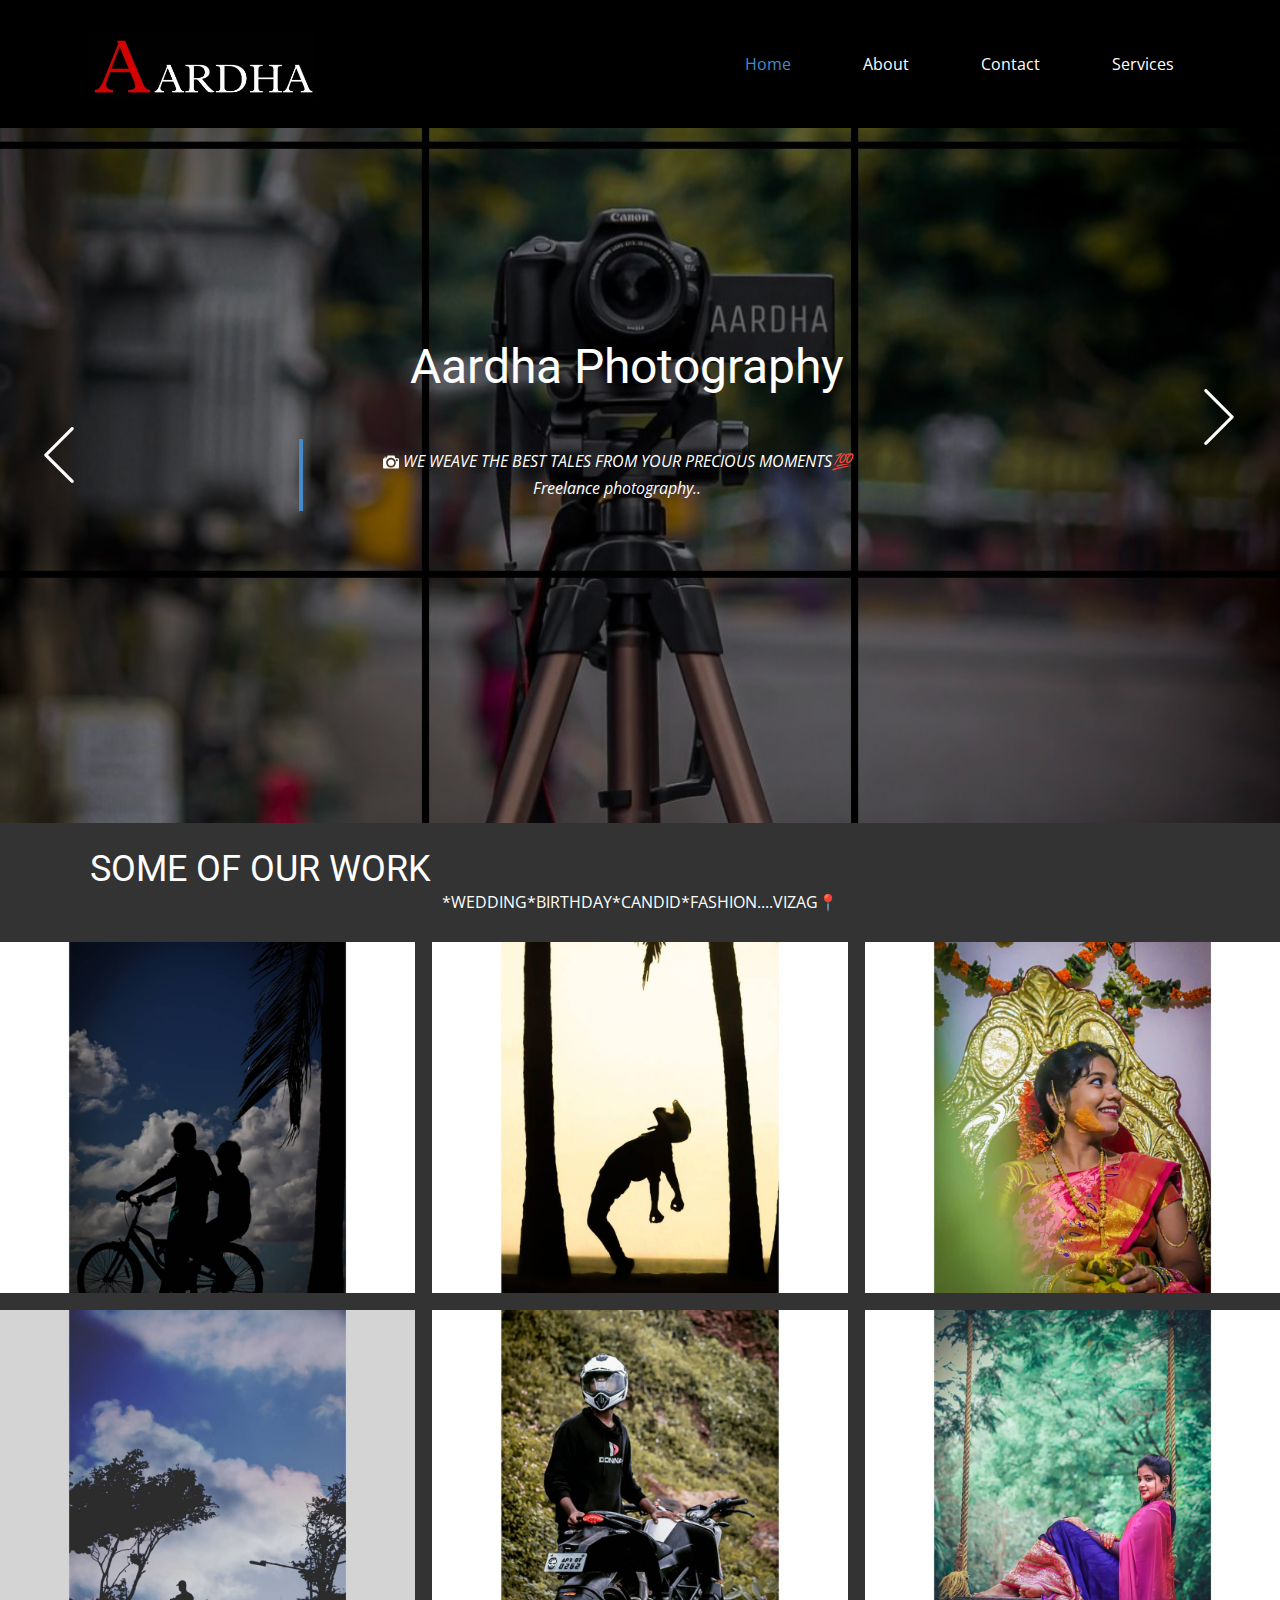
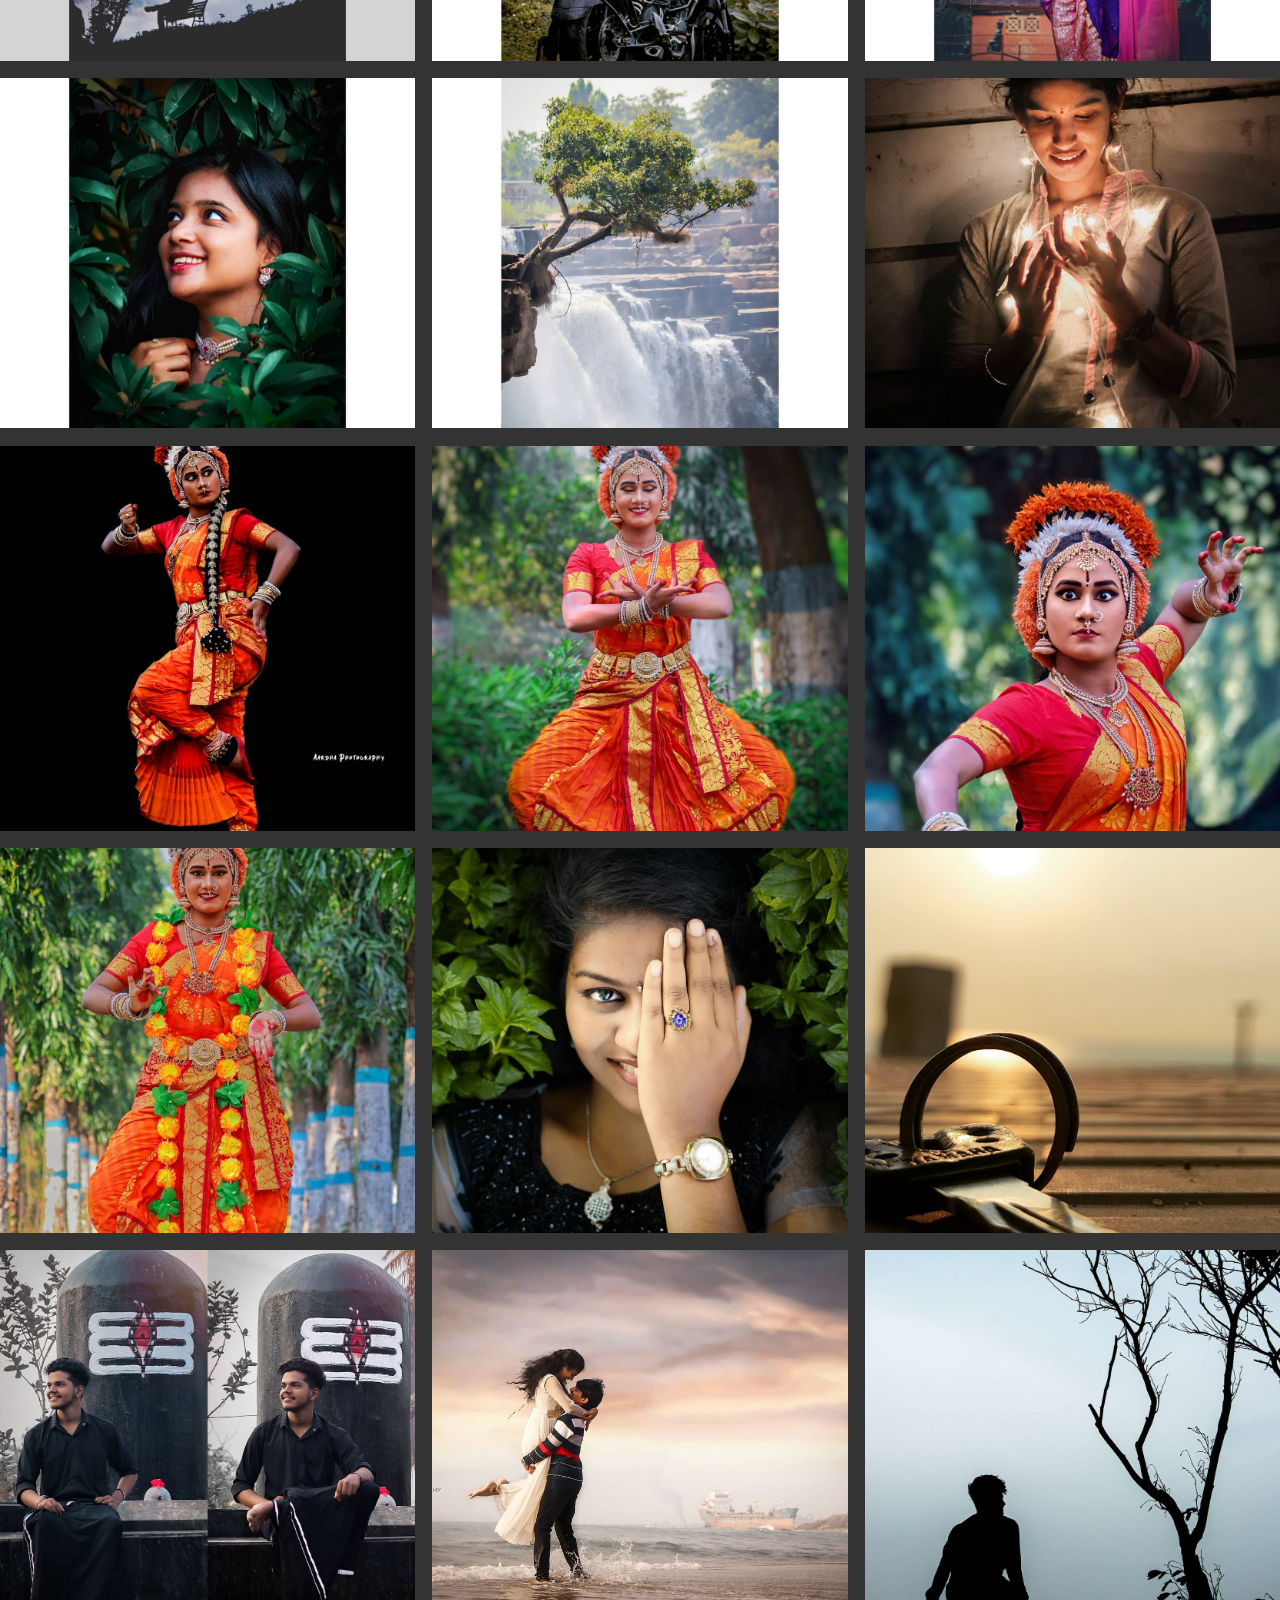
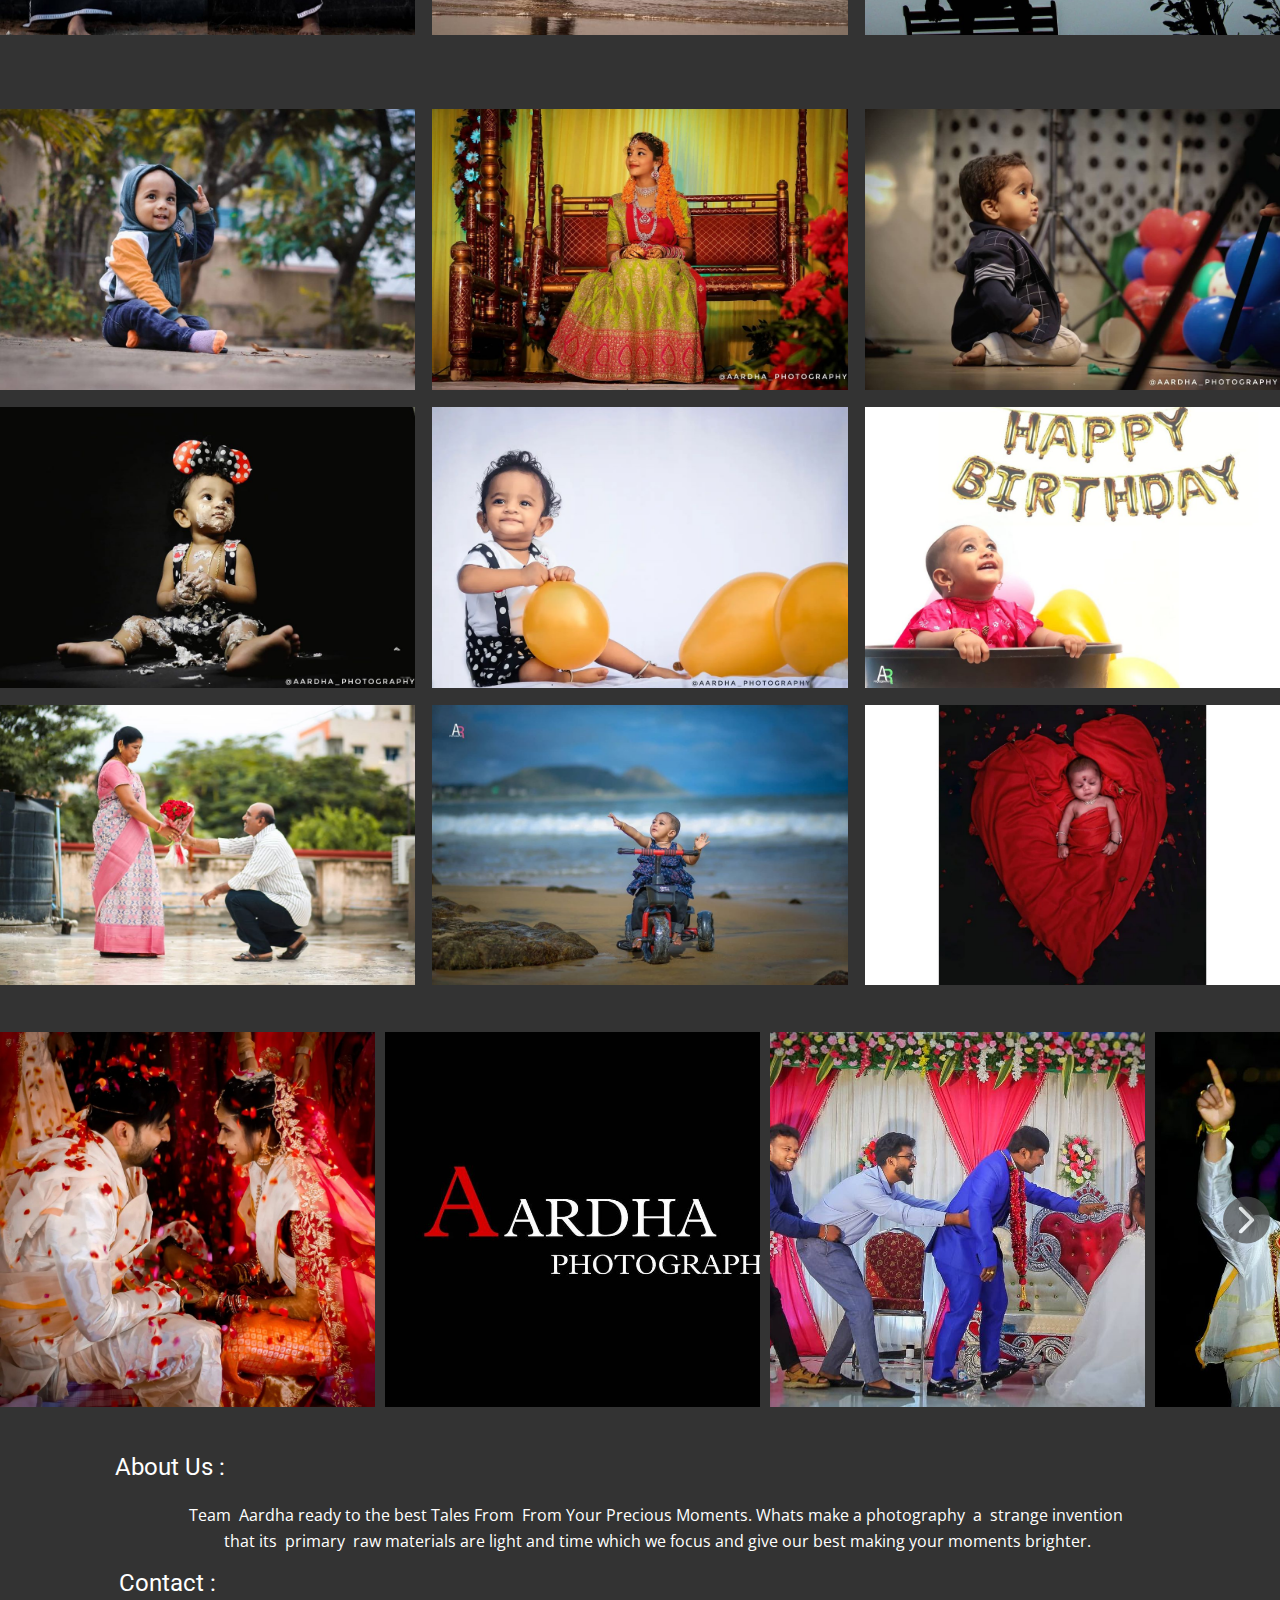
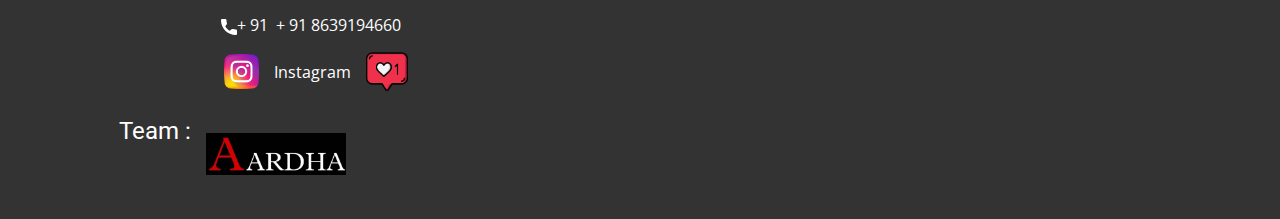
<file: index.html>
<!DOCTYPE html>
<html style="font-size: 16px;">
  <head>
    <meta name="viewport" content="width=device-width, initial-scale=1.0">
    <meta charset="utf-8">
    <meta name="keywords" content="Aardha Photography">
    <meta name="description" content="">
    <meta name="page_type" content="np-template-header-footer-from-plugin">
    <title>Home</title>
    <link rel="stylesheet" href="aardha/nicepage.css" media="screen">
<link rel="stylesheet" href="aardha/Home.css" media="screen">
    <script class="u-script" type="text/javascript" src="aardha/jquery.js" defer=""></script>
    <script class="u-script" type="text/javascript" src="aardha/nicepage.js" defer=""></script>
    <meta name="generator" content="Nicepage 4.7.1, nicepage.com">
    <link id="u-theme-google-font" rel="stylesheet" href="https://fonts.googleapis.com/css?family=Roboto:100,100i,300,300i,400,400i,500,500i,700,700i,900,900i|Open+Sans:300,300i,400,400i,500,500i,600,600i,700,700i,800,800i">
    
    
    
    
    
    
    <script type="application/ld+json">{
		"@context": "http://schema.org",
		"@type": "Organization",
		"name": "",
		"logo": "images/aardha11.jpg"
}</script>
    <meta name="theme-color" content="#478ac9">
    <meta property="og:title" content="Home">
    <meta property="og:type" content="website">
  </head>
  <body data-home-page="Home.html" data-home-page-title="Home" class="u-body u-xl-mode"><header class="u-black u-clearfix u-header u-header" id="sec-ca38"><div class="u-clearfix u-sheet u-sheet-1">
        <nav class="u-menu u-menu-dropdown u-offcanvas u-menu-1">
          <div class="menu-collapse" style="font-size: 1rem; letter-spacing: 0px;">
            <a class="u-button-style u-custom-left-right-menu-spacing u-custom-padding-bottom u-custom-top-bottom-menu-spacing u-nav-link u-text-active-palette-1-base u-text-hover-palette-2-base" href="#">
              <svg class="u-svg-link" viewBox="0 0 24 24"><use xmlns:xlink="http://www.w3.org/1999/xlink" xlink:href="#menu-hamburger"></use></svg>
              <svg class="u-svg-content" version="1.1" id="menu-hamburger" viewBox="0 0 16 16" x="0px" y="0px" xmlns:xlink="http://www.w3.org/1999/xlink" xmlns="http://www.w3.org/2000/svg"><g><rect y="1" width="16" height="2"></rect><rect y="7" width="16" height="2"></rect><rect y="13" width="16" height="2"></rect>
</g></svg>
            </a>
          </div>
          <div class="u-custom-menu u-nav-container">
            <ul class="u-nav u-unstyled u-nav-1"><li class="u-nav-item"><a class="u-button-style u-nav-link u-text-active-palette-1-base u-text-hover-palette-2-base" href="Home.html" style="padding: 46px 36px;">Home</a>
</li><li class="u-nav-item"><a class="u-button-style u-nav-link u-text-active-palette-1-base u-text-hover-palette-2-base" href="About.html" style="padding: 46px 36px;">About</a>
</li><li class="u-nav-item"><a class="u-button-style u-nav-link u-text-active-palette-1-base u-text-hover-palette-2-base" href="Contact.html" style="padding: 46px 36px;">Contact</a><div class="u-nav-popup"><ul class="u-h-spacing-20 u-nav u-unstyled u-v-spacing-10"><li class="u-nav-item"><a class="u-button-style u-nav-link u-white">Instagram</a>
</li><li class="u-nav-item"><a class="u-button-style u-nav-link u-white" href="tel:+ 91 8639194660">Call</a>
</li></ul>
</div>
</li><li class="u-nav-item"><a class="u-button-style u-nav-link u-text-active-palette-1-base u-text-hover-palette-2-base" style="padding: 46px 36px;">Services</a><div class="u-nav-popup"><ul class="u-h-spacing-20 u-nav u-unstyled u-v-spacing-10"><li class="u-nav-item"><a class="u-button-style u-nav-link u-white">More</a>
</li><li class="u-nav-item"><a class="u-button-style u-nav-link u-white">Fashion</a>
</li><li class="u-nav-item"><a class="u-button-style u-nav-link u-white">Freelance Photography</a>
</li><li class="u-nav-item"><a class="u-button-style u-nav-link u-white">Candids</a>
</li><li class="u-nav-item"><a class="u-button-style u-nav-link u-white">Birthday Photoshoot</a>
</li><li class="u-nav-item"><a class="u-button-style u-nav-link u-white">Casual Photoshoot</a>
</li><li class="u-nav-item"><a class="u-button-style u-nav-link u-white">Baby photoshoot</a>
</li><li class="u-nav-item"><a class="u-button-style u-nav-link u-white">Marriage Photoshoot</a>
</li></ul>
</div>
</li></ul>
          </div>
          <div class="u-custom-menu u-nav-container-collapse">
            <div class="u-black u-container-style u-inner-container-layout u-opacity u-opacity-95 u-sidenav">
              <div class="u-inner-container-layout u-sidenav-overflow">
                <div class="u-menu-close"></div>
                <ul class="u-align-center u-nav u-popupmenu-items u-unstyled u-nav-4"><li class="u-nav-item"><a class="u-button-style u-nav-link" href="Home.html">Home</a>
</li><li class="u-nav-item"><a class="u-button-style u-nav-link" href="About.html">About</a>
</li><li class="u-nav-item"><a class="u-button-style u-nav-link" href="Contact.html">Contact</a><div class="u-nav-popup"><ul class="u-h-spacing-20 u-nav u-unstyled u-v-spacing-10"><li class="u-nav-item"><a class="u-button-style u-nav-link">Instagram</a>
</li><li class="u-nav-item"><a class="u-button-style u-nav-link" href="tel:+ 91 8639194660">Call</a>
</li></ul>
</div>
</li><li class="u-nav-item"><a class="u-button-style u-nav-link">Services</a><div class="u-nav-popup"><ul class="u-h-spacing-20 u-nav u-unstyled u-v-spacing-10"><li class="u-nav-item"><a class="u-button-style u-nav-link">More</a>
</li><li class="u-nav-item"><a class="u-button-style u-nav-link">Fashion</a>
</li><li class="u-nav-item"><a class="u-button-style u-nav-link">Freelance Photography</a>
</li><li class="u-nav-item"><a class="u-button-style u-nav-link">Candids</a>
</li><li class="u-nav-item"><a class="u-button-style u-nav-link">Birthday Photoshoot</a>
</li><li class="u-nav-item"><a class="u-button-style u-nav-link">Casual Photoshoot</a>
</li><li class="u-nav-item"><a class="u-button-style u-nav-link">Baby photoshoot</a>
</li><li class="u-nav-item"><a class="u-button-style u-nav-link">Marriage Photoshoot</a>
</li></ul>
</div>
</li></ul>
              </div>
            </div>
            <div class="u-black u-menu-overlay u-opacity u-opacity-70"></div>
          </div>
        </nav>
        <a href="https://nicepage.com" class="u-image u-logo u-image-1" data-image-width="881" data-image-height="260">
          <img src="aardha/images/aardha11.jpg" class="u-logo-image u-logo-image-1">
        </a>
      </div></header>
    <section class="u-align-center u-clearfix u-image u-section-1" id="sec-8ca6" data-image-width="1080" data-image-height="1350">
      <style data-mode="XXL">@media (max-width: 0px) {
  .u-block-653c-2 {
    min-height: 613px;
  }
  .u-section-1 .u-slider-1 {
    width: 758px;
    min-height: 478px;
    height: auto;
    margin-top: 60px;
    margin-bottom: 60px;
    margin-left: auto;
    margin-right: auto;
  }
  .u-section-1 .u-carousel-indicators-1 {
    position: absolute;
    bottom: 10px;
    width: auto;
    height: auto;
  }
  .u-section-1 .u-image-1 {
    background-image: linear-gradient(0deg, rgba(0,0,0,0.4), rgba(0,0,0,0.4)), url("[data-uri]");
    background-position: 50% 50%;
  }
  .u-section-1 .u-container-layout-1 {
    padding-top: 30px;
    padding-bottom: 30px;
    padding-left: 60px;
    padding-right: 60px;
  }
  .u-section-1 .u-text-1 {
    margin-top: 0;
    margin-bottom: 0;
    margin-left: auto;
    margin-right: auto;
  }
  .u-section-1 .u-text-2 {
    width: 409px;
    margin-top: 20px;
    margin-left: auto;
    margin-right: auto;
    margin-bottom: 0;
  }
  .u-block-653c-34 {
    border-style: none;
    font-weight: 700;
    text-transform: uppercase;
    font-size: 0.875rem;
    letter-spacing: 1px;
    background-image: none;
    margin-top: 30px;
    margin-left: auto;
    margin-right: auto;
    margin-bottom: 0;
  }
  .u-section-1 .u-image-2 {
    background-image: linear-gradient(0deg, rgba(0,0,0,0.4), rgba(0,0,0,0.4)), url("[data-uri]");
    background-position: 50% 50%;
  }
  .u-section-1 .u-container-layout-2 {
    padding-top: 30px;
    padding-bottom: 30px;
    padding-left: 60px;
    padding-right: 60px;
  }
  .u-block-653c-37 {
    margin-top: 0;
    margin-bottom: 0;
    margin-left: auto;
    margin-right: auto;
  }
  .u-section-1 .u-text-3 {
    width: 409px;
    margin-top: 20px;
    margin-left: auto;
    margin-right: auto;
    margin-bottom: 0;
  }
  .u-block-653c-39 {
    border-style: none;
    font-weight: 700;
    text-transform: uppercase;
    font-size: 0.875rem;
    letter-spacing: 1px;
    background-image: none;
    margin-top: 30px;
    margin-left: auto;
    margin-right: auto;
    margin-bottom: 0;
  }
  .u-section-1 .u-carousel-control-1 {
    width: 38px;
    height: 38px;
    background-image: none;
    left: -58px;
    position: absolute;
    right: auto;
  }
  .u-section-1 .u-carousel-control-2 {
    width: 38px;
    height: 38px;
    background-image: none;
    left: auto;
    position: absolute;
    right: -58px;
  }
}</style>
      <div id="carousel-bd35" data-interval="5000" data-u-ride="carousel" class="u-carousel u-expanded-width u-slider u-slider-1">
        <ol class="u-absolute-hcenter u-carousel-indicators u-hidden u-carousel-indicators-1">
          <li data-u-target="#carousel-bd35" class="u-active u-grey-30" data-u-slide-to="0"></li>
          <li data-u-target="#carousel-bd35" class="u-grey-30" data-u-slide-to="1"></li>
        </ol>
        <div class="u-carousel-inner" role="listbox">
          <div class="u-active u-align-center u-carousel-item u-container-style u-image u-shading u-slide u-image-1" data-image-width="1080" data-image-height="1432">
            <div class="u-container-layout u-container-layout-1">
              <h1 class="u-text u-text-1">Aardha Photography</h1>
              <blockquote class="u-text u-text-2"><span class="u-icon"><svg class="u-svg-content" viewBox="0 0 60 60" x="0px" y="0px" style="width: 1em; height: 1em;"><g><path d="M30,20.5c-6.617,0-12,5.383-12,12s5.383,12,12,12s12-5.383,12-12S36.617,20.5,30,20.5z"></path><path d="M55.201,15.5h-8.524l-4-10H17.323l-4,10H12v-5H6v5H4.799C2.152,15.5,0,17.652,0,20.299v29.368
		C0,52.332,2.168,54.5,4.833,54.5h50.334c2.665,0,4.833-2.168,4.833-4.833V20.299C60,17.652,57.848,15.5,55.201,15.5z M10,15.5H8v-3
		h2V15.5z M30,50.5c-9.925,0-18-8.075-18-18s8.075-18,18-18s18,8.075,18,18S39.925,50.5,30,50.5z M52,27.5c-2.206,0-4-1.794-4-4
		s1.794-4,4-4s4,1.794,4,4S54.206,27.5,52,27.5z"></path>
</g></svg><img></span>&nbsp;​WE WEAVE THE BEST TALES FROM YOUR PRECIOUS MOMENTS💯<br>Freelance photography..
              </blockquote>
            </div>
          </div>
          <div class="u-align-center u-carousel-item u-container-style u-image u-shading u-slide u-image-2" data-image-width="868" data-image-height="1085">
            <div class="u-container-layout u-container-layout-2">
              <h4 class="u-text u-text-3"> The picture that you took with your camera is the imagination you want to create with reality.</h4>
            </div>
          </div>
        </div>
        <a class="u-carousel-control u-carousel-control-prev u-spacing-9 u-text-body-alt-color u-text-hover-white u-carousel-control-1" href="#carousel-bd35" role="button" data-u-slide="prev">
          <span aria-hidden="true">
            <svg viewBox="0 0 477.175 477.175"><path d="M145.188,238.575l215.5-215.5c5.3-5.3,5.3-13.8,0-19.1s-13.8-5.3-19.1,0l-225.1,225.1c-5.3,5.3-5.3,13.8,0,19.1l225.1,225
                    c2.6,2.6,6.1,4,9.5,4s6.9-1.3,9.5-4c5.3-5.3,5.3-13.8,0-19.1L145.188,238.575z"></path></svg>
          </span>
          <span class="sr-only">+Previous</span>
        </a>
        <a class="u-carousel-control u-carousel-control-next u-spacing-9 u-text-body-alt-color u-text-hover-white u-carousel-control-2" href="#carousel-bd35" role="button" data-u-slide="next">
          <span aria-hidden="true">
            <svg viewBox="0 0 477.175 477.175"><path d="M360.731,229.075l-225.1-225.1c-5.3-5.3-13.8-5.3-19.1,0s-5.3,13.8,0,19.1l215.5,215.5l-215.5,215.5
                    c-5.3,5.3-5.3,13.8,0,19.1c2.6,2.6,6.1,4,9.5,4c3.4,0,6.9-1.3,9.5-4l225.1-225.1C365.931,242.875,365.931,234.275,360.731,229.075z"></path></svg>
          </span>
          <span class="sr-only">+Next</span>
        </a>
      </div>
    </section>
    <section class="u-align-center u-clearfix u-grey-80 u-section-2" id="sec-c726">
      <h2 class="u-text u-text-default u-text-1">SOME OF OUR WORK</h2>
      <p class="u-text u-text-2"> *WEDDING*BIRTHDAY*CANDID*FASHION....VIZAG📍</p>
      <div class="u-expanded-width u-gallery u-layout-grid u-lightbox u-show-text-on-hover u-gallery-1">
        <div class="u-gallery-inner u-gallery-inner-1">
          <div class="u-effect-fade u-gallery-item">
            <div class="u-back-slide" data-image-width="1080" data-image-height="1080">
              <img class="u-back-image u-expanded" src="aardha/images/1.jpg">
            </div>
            <div class="u-over-slide u-shading u-over-slide-1">
              <h3 class="u-gallery-heading"></h3>
              <p class="u-gallery-text"></p>
            </div>
          </div>
          <div class="u-effect-fade u-gallery-item">
            <div class="u-back-slide" data-image-width="1080" data-image-height="1080">
              <img class="u-back-image u-expanded" src="aardha/images/2.jpg">
            </div>
            <div class="u-over-slide u-shading u-over-slide-2">
              <h3 class="u-gallery-heading"></h3>
              <p class="u-gallery-text"></p>
            </div>
          </div>
          <div class="u-effect-fade u-gallery-item">
            <div class="u-back-slide" data-image-width="1080" data-image-height="1080">
              <img class="u-back-image u-expanded" src="aardha/images/4.jpg">
            </div>
            <div class="u-over-slide u-shading u-over-slide-3">
              <h3 class="u-gallery-heading"></h3>
              <p class="u-gallery-text"></p>
            </div>
          </div>
          <div class="u-effect-fade u-gallery-item">
            <div class="u-back-slide" data-image-width="1080" data-image-height="1080">
              <img class="u-back-image u-expanded" src="aardha/images/3.jpg">
            </div>
            <div class="u-over-slide u-shading u-over-slide-4">
              <h3 class="u-gallery-heading"></h3>
              <p class="u-gallery-text"></p>
            </div>
          </div>
          <div class="u-effect-fade u-gallery-item">
            <div class="u-back-slide" data-image-width="1080" data-image-height="1080">
              <img class="u-back-image u-expanded" src="aardha/images/5.jpg">
            </div>
            <div class="u-over-slide u-shading u-over-slide-5">
              <h3 class="u-gallery-heading"></h3>
              <p class="u-gallery-text"></p>
            </div>
          </div>
          <div class="u-effect-fade u-gallery-item">
            <div class="u-back-slide" data-image-width="1080" data-image-height="1080">
              <img class="u-back-image u-expanded" src="aardha/images/6.jpg">
            </div>
            <div class="u-over-slide u-shading u-over-slide-6">
              <h3 class="u-gallery-heading"></h3>
              <p class="u-gallery-text"></p>
            </div>
          </div>
          <div class="u-effect-fade u-gallery-item u-gallery-item-7" data-image-width="1280" data-image-height="720">
            <div class="u-back-slide" data-image-width="1080" data-image-height="1080">
              <img class="u-back-image u-expanded u-back-image-7" src="aardha/images/8.jpg">
            </div>
            <div class="u-over-slide u-shading u-over-slide-7">
              <h3 class="u-gallery-heading" style="background-image: none;"></h3>
              <p class="u-gallery-text" style="background-image: none;"></p>
            </div>
          </div>
          <div class="u-effect-fade u-gallery-item u-gallery-item-8" data-image-width="1280" data-image-height="777">
            <div class="u-back-slide" data-image-width="1080" data-image-height="1080">
              <img class="u-back-image u-expanded u-back-image-8" src="aardha/images/9.jpg">
            </div>
            <div class="u-over-slide u-shading u-over-slide-8">
              <h3 class="u-gallery-heading" style="background-image: none;"></h3>
              <p class="u-gallery-text" style="background-image: none;"></p>
            </div>
          </div>
          <div class="u-effect-fade u-gallery-item u-gallery-item-9" data-image-width="2000" data-image-height="1333">
            <div class="u-back-slide" data-image-width="1080" data-image-height="1350">
              <img class="u-back-image u-expanded" src="aardha/images/10.jpg">
            </div>
            <div class="u-over-slide u-shading u-over-slide-9">
              <h3 class="u-gallery-heading" style="background-image: none;"></h3>
              <p class="u-gallery-text" style="background-image: none;"></p>
            </div>
          </div>
        </div>
      </div>
    </section>
    <section class="u-align-center u-clearfix u-grey-80 u-section-3" id="sec-f1cb">
      <div class="u-expanded-width u-gallery u-layout-grid u-lightbox u-show-text-on-hover u-gallery-1">
        <div class="u-gallery-inner u-gallery-inner-1">
          <div class="u-effect-fade u-gallery-item">
            <div class="u-back-slide" data-image-width="1080" data-image-height="1350">
              <img class="u-back-image u-expanded" src="aardha/images/12.jpg">
            </div>
            <div class="u-over-slide u-shading u-over-slide-1">
              <h3 class="u-gallery-heading"></h3>
              <p class="u-gallery-text"></p>
            </div>
          </div>
          <div class="u-effect-fade u-gallery-item">
            <div class="u-back-slide" data-image-width="1080" data-image-height="1350">
              <img class="u-back-image u-expanded" src="aardha/images/15.jpg">
            </div>
            <div class="u-over-slide u-shading u-over-slide-2">
              <h3 class="u-gallery-heading"></h3>
              <p class="u-gallery-text"></p>
            </div>
          </div>
          <div class="u-effect-fade u-gallery-item">
            <div class="u-back-slide" data-image-width="1080" data-image-height="1350">
              <img class="u-back-image u-expanded" src="aardha/images/16.jpg">
            </div>
            <div class="u-over-slide u-shading u-over-slide-3">
              <h3 class="u-gallery-heading"></h3>
              <p class="u-gallery-text"></p>
            </div>
          </div>
          <div class="u-effect-fade u-gallery-item">
            <div class="u-back-slide" data-image-width="1080" data-image-height="1350">
              <img class="u-back-image u-expanded" src="aardha/images/13.jpg">
            </div>
            <div class="u-over-slide u-shading u-over-slide-4">
              <h3 class="u-gallery-heading"></h3>
              <p class="u-gallery-text"></p>
            </div>
          </div>
          <div class="u-effect-fade u-gallery-item">
            <div class="u-back-slide" data-image-width="1080" data-image-height="802">
              <img class="u-back-image u-expanded" src="aardha/images/19.jpg">
            </div>
            <div class="u-over-slide u-shading u-over-slide-5">
              <h3 class="u-gallery-heading"></h3>
              <p class="u-gallery-text"></p>
            </div>
          </div>
          <div class="u-effect-fade u-gallery-item">
            <div class="u-back-slide" data-image-width="1080" data-image-height="1350">
              <img class="u-back-image u-expanded" src="aardha/images/18.jpg">
            </div>
            <div class="u-over-slide u-shading u-over-slide-6">
              <h3 class="u-gallery-heading"></h3>
              <p class="u-gallery-text"></p>
            </div>
          </div>
          <div class="u-effect-fade u-gallery-item u-gallery-item-7" data-image-width="1280" data-image-height="720">
            <div class="u-back-slide" data-image-width="1080" data-image-height="1080">
              <img class="u-back-image u-expanded u-back-image-7" src="aardha/images/17.jpg">
            </div>
            <div class="u-over-slide u-shading u-over-slide-7">
              <h3 class="u-gallery-heading" style="background-image: none;"></h3>
              <p class="u-gallery-text" style="background-image: none;"></p>
            </div>
          </div>
          <div class="u-effect-fade u-gallery-item u-gallery-item-8" data-image-width="1280" data-image-height="777">
            <div class="u-back-slide" data-image-width="1080" data-image-height="720">
              <img class="u-back-image u-expanded u-back-image-8" src="aardha/images/22.jpg">
            </div>
            <div class="u-over-slide u-shading u-over-slide-8">
              <h3 class="u-gallery-heading" style="background-image: none;"></h3>
              <p class="u-gallery-text" style="background-image: none;"></p>
            </div>
          </div>
          <div class="u-effect-fade u-gallery-item u-gallery-item-9" data-image-width="2000" data-image-height="1333">
            <div class="u-back-slide" data-image-width="1080" data-image-height="1350">
              <img class="u-back-image u-expanded" src="aardha/images/23.jpg">
            </div>
            <div class="u-over-slide u-shading u-over-slide-9">
              <h3 class="u-gallery-heading" style="background-image: none;"></h3>
              <p class="u-gallery-text" style="background-image: none;"></p>
            </div>
          </div>
        </div>
      </div>
    </section>
    <section class="u-align-center u-clearfix u-grey-80 u-valign-middle u-section-4" id="sec-48db">
      <div class="u-expanded-width u-gallery u-layout-grid u-lightbox u-show-text-on-hover u-gallery-1">
        <div class="u-gallery-inner u-gallery-inner-1">
          <div class="u-effect-fade u-gallery-item">
            <div class="u-back-slide" data-image-width="1080" data-image-height="720">
              <img class="u-back-image u-expanded" src="aardha/images/20.jpg">
            </div>
            <div class="u-over-slide u-shading u-over-slide-1">
              <h3 class="u-gallery-heading"></h3>
              <p class="u-gallery-text"></p>
            </div>
          </div>
          <div class="u-effect-fade u-gallery-item">
            <div class="u-back-slide" data-image-width="1080" data-image-height="720">
              <img class="u-back-image u-expanded" src="aardha/images/25.jpg">
            </div>
            <div class="u-over-slide u-shading u-over-slide-2">
              <h3 class="u-gallery-heading"></h3>
              <p class="u-gallery-text"></p>
            </div>
          </div>
          <div class="u-effect-fade u-gallery-item">
            <div class="u-back-slide" data-image-width="1080" data-image-height="720">
              <img class="u-back-image u-expanded" src="aardha/images/26.jpg">
            </div>
            <div class="u-over-slide u-shading u-over-slide-3">
              <h3 class="u-gallery-heading"></h3>
              <p class="u-gallery-text"></p>
            </div>
          </div>
          <div class="u-effect-fade u-gallery-item">
            <div class="u-back-slide" data-image-width="1080" data-image-height="720">
              <img class="u-back-image u-expanded" src="aardha/images/27.jpg">
            </div>
            <div class="u-over-slide u-shading u-over-slide-4">
              <h3 class="u-gallery-heading"></h3>
              <p class="u-gallery-text"></p>
            </div>
          </div>
          <div class="u-effect-fade u-gallery-item">
            <div class="u-back-slide" data-image-width="1080" data-image-height="720">
              <img class="u-back-image u-expanded" src="aardha/images/28.jpg">
            </div>
            <div class="u-over-slide u-shading u-over-slide-5">
              <h3 class="u-gallery-heading"></h3>
              <p class="u-gallery-text"></p>
            </div>
          </div>
          <div class="u-effect-fade u-gallery-item">
            <div class="u-back-slide" data-image-width="1080" data-image-height="738">
              <img class="u-back-image u-expanded" src="aardha/images/29.jpg">
            </div>
            <div class="u-over-slide u-shading u-over-slide-6">
              <h3 class="u-gallery-heading"></h3>
              <p class="u-gallery-text"></p>
            </div>
          </div>
          <div class="u-effect-fade u-gallery-item u-gallery-item-7" data-image-width="1280" data-image-height="720">
            <div class="u-back-slide u-back-slide-7" data-image-width="1080" data-image-height="720">
              <img class="u-back-image u-expanded u-back-image-7" src="aardha/images/30.jpg">
            </div>
            <div class="u-over-slide u-shading u-over-slide-7">
              <h3 class="u-gallery-heading" style="background-image: none;"></h3>
              <p class="u-gallery-text" style="background-image: none;"></p>
            </div>
          </div>
          <div class="u-effect-fade u-gallery-item u-gallery-item-8" data-image-width="1280" data-image-height="777">
            <div class="u-back-slide u-back-slide-8" data-image-width="1080" data-image-height="720">
              <img class="u-back-image u-expanded u-back-image-8" src="aardha/images/36.jpg">
            </div>
            <div class="u-over-slide u-shading u-over-slide-8">
              <h3 class="u-gallery-heading" style="background-image: none;"></h3>
              <p class="u-gallery-text" style="background-image: none;"></p>
            </div>
          </div>
          <div class="u-effect-fade u-gallery-item u-gallery-item-9" data-image-width="2000" data-image-height="1333">
            <div class="u-back-slide" data-image-width="1080" data-image-height="1080">
              <img class="u-back-image u-expanded" src="aardha/images/32.jpg">
            </div>
            <div class="u-over-slide u-shading u-over-slide-9">
              <h3 class="u-gallery-heading" style="background-image: none;"></h3>
              <p class="u-gallery-text" style="background-image: none;"></p>
            </div>
          </div>
        </div>
      </div>
    </section>
    <section class="u-align-center u-clearfix u-grey-80 u-section-5" id="sec-f020">
      <div class="u-expanded-width u-gallery u-layout-horizontal u-lightbox u-no-transition u-show-text-on-hover u-width-fixed u-gallery-1">
        <div class="u-gallery-inner"><div class="u-effect-fade u-gallery-item u-gallery-item-1"><div class="u-back-slide" data-image-width="1080" data-image-height="1080"><img class="u-back-image u-back-image-1" src="aardha/images/50.webp">
</div><div class="u-over-slide u-shading u-over-slide-1"><h3 class="u-gallery-heading"></h3><p class="u-gallery-text"></p>
</div>
</div><div class="u-effect-fade u-gallery-item u-gallery-item-2"><div class="u-back-slide" data-image-width="1080" data-image-height="720"><img class="u-back-image u-back-image-2" src="aardha/images/35.jpg">
</div><div class="u-over-slide u-shading u-over-slide-2"><h3 class="u-gallery-heading"></h3><p class="u-gallery-text"></p>
</div>
</div><div class="u-effect-fade u-gallery-item u-gallery-item-3"><div class="u-back-slide" data-image-width="1080" data-image-height="667"><img class="u-back-image u-back-image-3" src="aardha/images/38.jpg">
</div><div class="u-over-slide u-shading u-over-slide-3"><h3 class="u-gallery-heading"></h3><p class="u-gallery-text"></p>
</div>
</div><div class="u-effect-fade u-gallery-item u-gallery-item-4"><div class="u-back-slide" data-image-width="1080" data-image-height="720"><img class="u-back-image u-back-image-4" src="aardha/images/49.webp">
</div><div class="u-over-slide u-shading u-over-slide-4"><h3 class="u-gallery-heading"></h3><p class="u-gallery-text"></p>
</div>
</div><div class="u-effect-fade u-gallery-item u-gallery-item-5"><div class="u-back-slide" data-image-width="1080" data-image-height="1441"><img class="u-back-image u-back-image-5" src="aardha/images/55.jpg">
</div><div class="u-over-slide u-shading u-over-slide-5"><h3 class="u-gallery-heading"></h3><p class="u-gallery-text"></p>
</div>
</div><div class="u-effect-fade u-gallery-item u-gallery-item-6"><div class="u-back-slide" data-image-width="1080" data-image-height="1080"><img class="u-back-image u-back-image-6" src="aardha/images/37.jpg">
</div><div class="u-over-slide u-shading u-over-slide-6"><h3 class="u-gallery-heading"></h3><p class="u-gallery-text"></p>
</div>
</div></div>
        <a class="u-gallery-nav u-gallery-nav-prev u-grey-70 u-icon-circle u-opacity u-opacity-70 u-spacing-10 u-text-white u-gallery-nav-1" href="#" role="button">
          <span aria-hidden="true">
            <svg viewBox="0 0 451.847 451.847"><path d="M97.141,225.92c0-8.095,3.091-16.192,9.259-22.366L300.689,9.27c12.359-12.359,32.397-12.359,44.751,0
c12.354,12.354,12.354,32.388,0,44.748L173.525,225.92l171.903,171.909c12.354,12.354,12.354,32.391,0,44.744
c-12.354,12.365-32.386,12.365-44.745,0l-194.29-194.281C100.226,242.115,97.141,234.018,97.141,225.92z"></path></svg>
          </span>
          <span class="sr-only">
            <svg viewBox="0 0 451.847 451.847"><path d="M97.141,225.92c0-8.095,3.091-16.192,9.259-22.366L300.689,9.27c12.359-12.359,32.397-12.359,44.751,0
c12.354,12.354,12.354,32.388,0,44.748L173.525,225.92l171.903,171.909c12.354,12.354,12.354,32.391,0,44.744
c-12.354,12.365-32.386,12.365-44.745,0l-194.29-194.281C100.226,242.115,97.141,234.018,97.141,225.92z"></path></svg>
          </span>
        </a>
        <a class="u-absolute-vcenter u-gallery-nav u-gallery-nav-next u-grey-70 u-icon-circle u-opacity u-opacity-70 u-spacing-10 u-text-white u-gallery-nav-2" href="#" role="button">
          <span aria-hidden="true">
            <svg viewBox="0 0 451.846 451.847"><path d="M345.441,248.292L151.154,442.573c-12.359,12.365-32.397,12.365-44.75,0c-12.354-12.354-12.354-32.391,0-44.744
L278.318,225.92L106.409,54.017c-12.354-12.359-12.354-32.394,0-44.748c12.354-12.359,32.391-12.359,44.75,0l194.287,194.284
c6.177,6.18,9.262,14.271,9.262,22.366C354.708,234.018,351.617,242.115,345.441,248.292z"></path></svg>
          </span>
          <span class="sr-only">
            <svg viewBox="0 0 451.846 451.847"><path d="M345.441,248.292L151.154,442.573c-12.359,12.365-32.397,12.365-44.75,0c-12.354-12.354-12.354-32.391,0-44.744
L278.318,225.92L106.409,54.017c-12.354-12.359-12.354-32.394,0-44.748c12.354-12.359,32.391-12.359,44.75,0l194.287,194.284
c6.177,6.18,9.262,14.271,9.262,22.366C354.708,234.018,351.617,242.115,345.441,248.292z"></path></svg>
          </span>
        </a>
      </div>
    </section>
    
    
    <footer class="u-align-center u-clearfix u-footer u-grey-80 u-footer" id="sec-8828"><div class="u-clearfix u-sheet u-sheet-1">
        <h4 class="u-text u-text-1">About Us :</h4>
        <p class="u-text u-text-2">Team&nbsp; Aardha ready to the best Tales From&nbsp; From Your Precious Moments. Whats make a photography&nbsp; a&nbsp; strange invention&nbsp;<br>that its&nbsp; primary&nbsp; raw materials are light and time which we focus and give our best making your moments brighter.
        </p>
        <p class="u-text u-text-default u-text-3"></p>
        <h4 class="u-text u-text-default u-text-4">Contact :&nbsp;</h4>
        <a href="https://nicepage.com/c/text-on-image-html-templates" class="u-active-none u-bottom-left-radius-0 u-bottom-right-radius-0 u-btn u-btn-rectangle u-button-style u-hover-none u-none u-radius-0 u-top-left-radius-0 u-top-right-radius-0 u-btn-1"><span class="u-icon"><svg class="u-svg-content" viewBox="0 0 405.333 405.333" x="0px" y="0px" style="width: 1em; height: 1em;"><path d="M373.333,266.88c-25.003,0-49.493-3.904-72.704-11.563c-11.328-3.904-24.192-0.896-31.637,6.699l-46.016,34.752    c-52.8-28.181-86.592-61.952-114.389-114.368l33.813-44.928c8.512-8.512,11.563-20.971,7.915-32.64    C142.592,81.472,138.667,56.96,138.667,32c0-17.643-14.357-32-32-32H32C14.357,0,0,14.357,0,32    c0,205.845,167.488,373.333,373.333,373.333c17.643,0,32-14.357,32-32V298.88C405.333,281.237,390.976,266.88,373.333,266.88z"></path></svg><img></span>+ 91&nbsp;&nbsp;+ 91 8639194660
        </a>
        <p class="u-text u-text-5">
          <a class="u-active-none u-border-none u-btn u-button-link u-button-style u-hover-none u-none u-text-body-alt-color u-btn-2" href="https://www.instagram.com/aardha_photography/">Instagram</a>
        </p><span class="u-file-icon u-icon u-icon-2" data-href="https://www.instagram.com/aardha_photography/"><img src="aardha/images/4611630.png" alt=""></span><span class="u-file-icon u-icon u-icon-3"><img src="aardha/images/14099461.png" alt=""></span>
        <h4 class="u-text u-text-default u-text-6">Team :</h4>
        <img class="u-image u-image-1" src="aardha/images/aardha11-8.jpg" data-image-width="881" data-image-height="260">
      </div></footer>
    <!-- <section class="u-backlink u-clearfix u-grey-80">
      <a class="u-link" href="https://nicepage.com/website-templates" target="_blank">
        <span>Website Templates</span>
      </a>
      <p class="u-text">
        <span>created with</span>
      </p>
      <a class="u-link" href="" target="_blank">
        <span>Website Builder Software</span>
      </a>. 
    </section> -->
  </body>
</html>
</file>
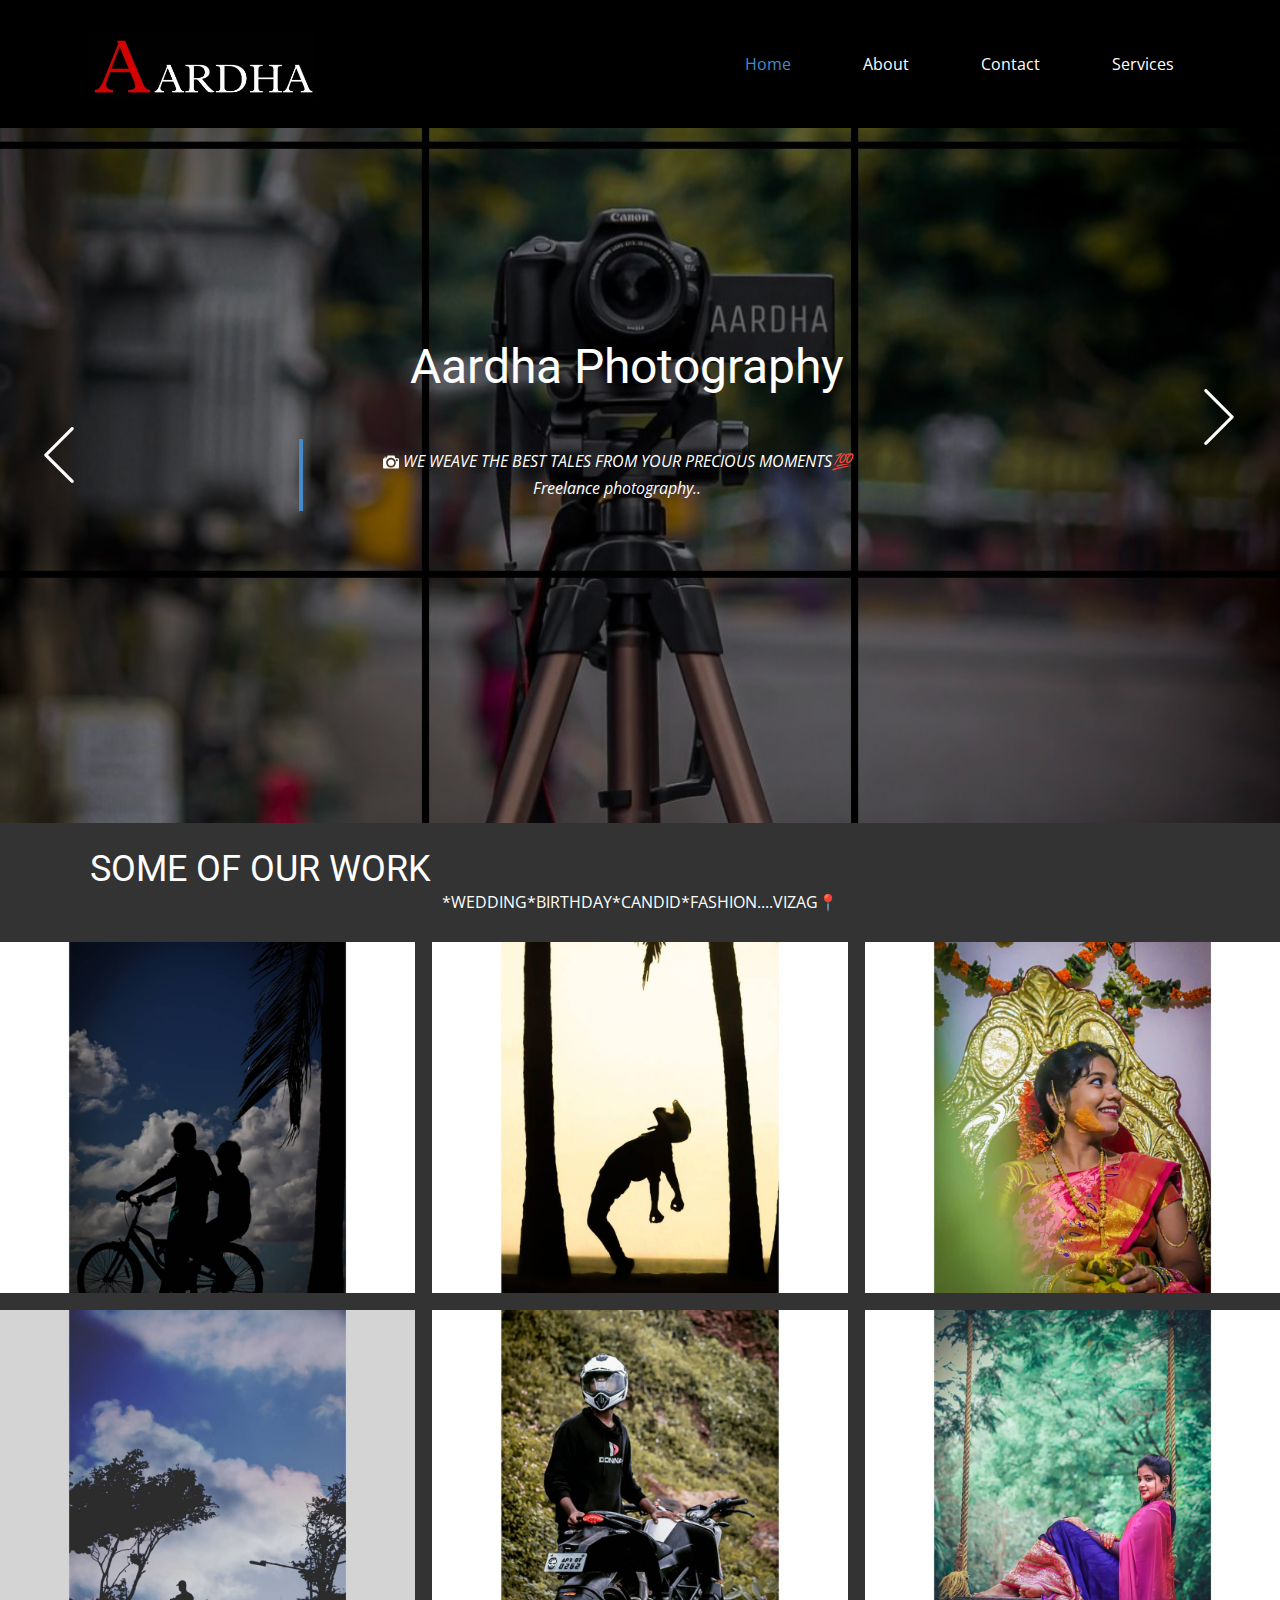
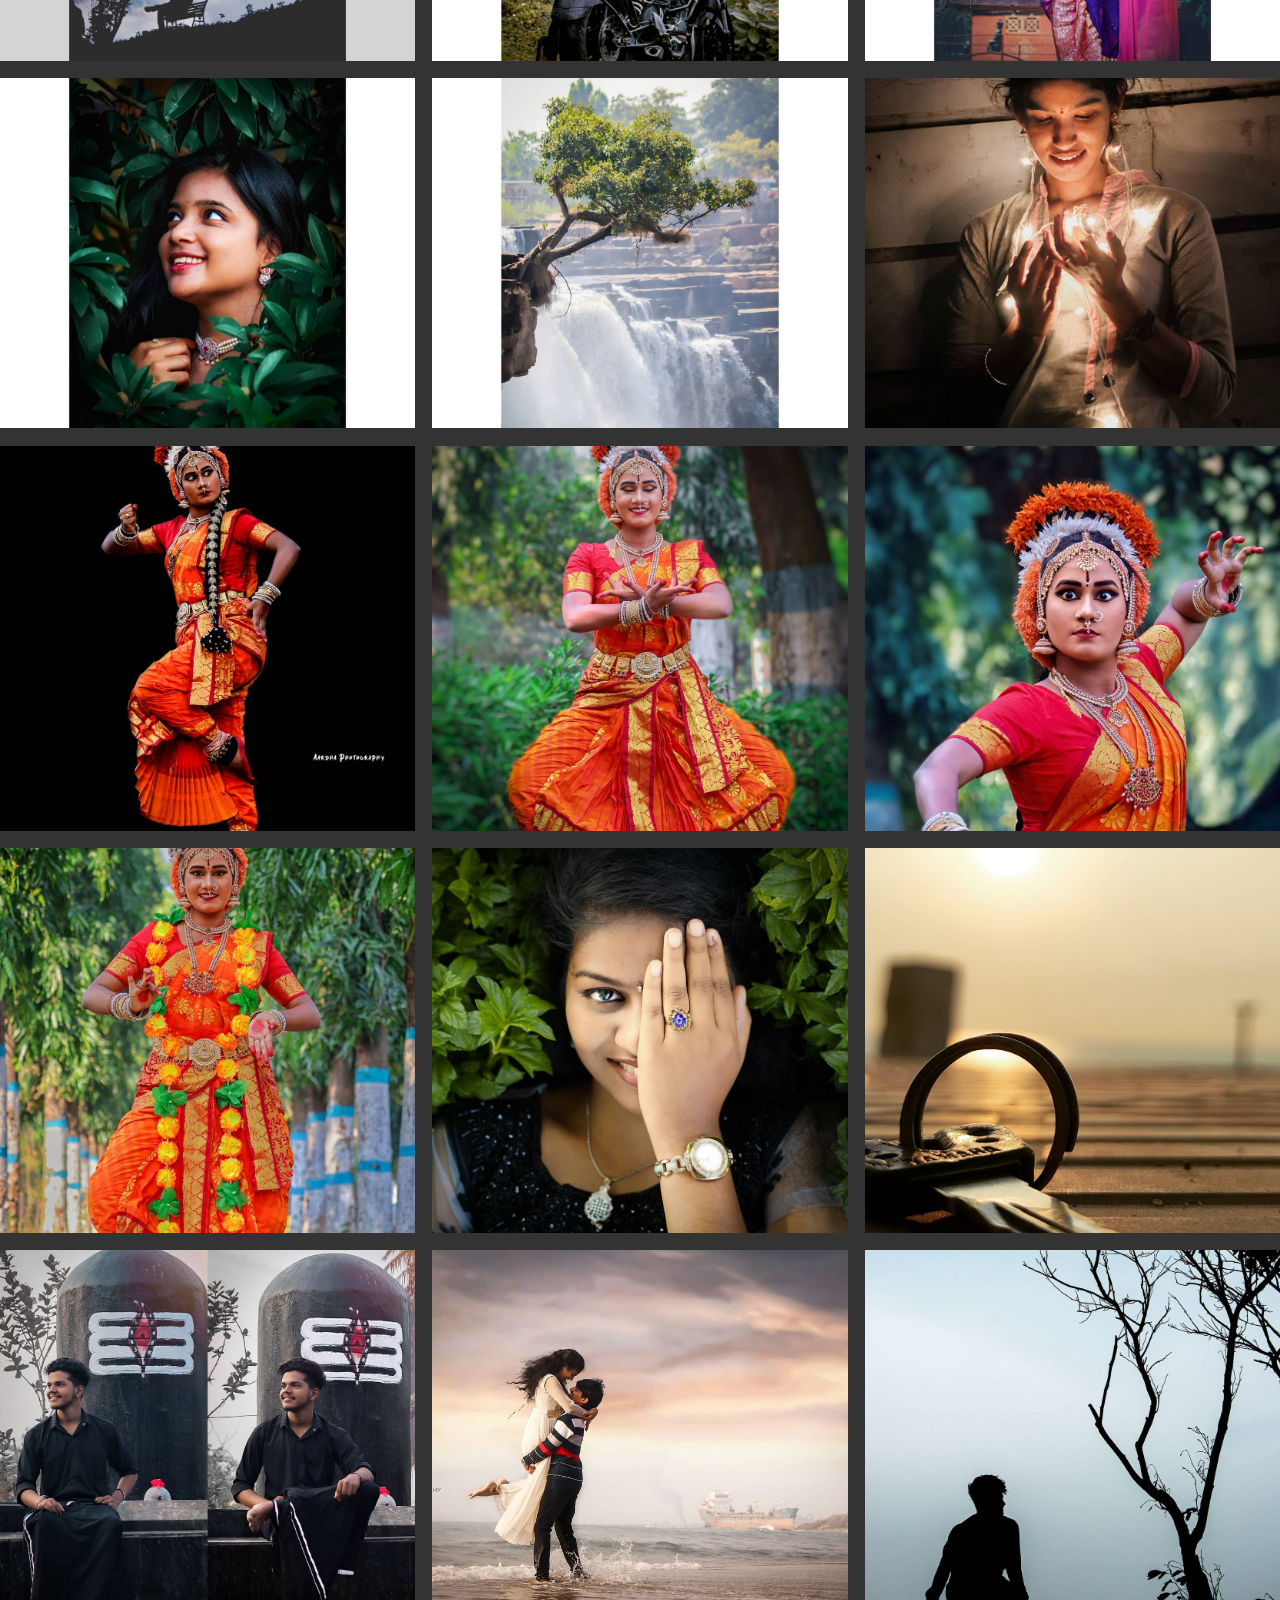
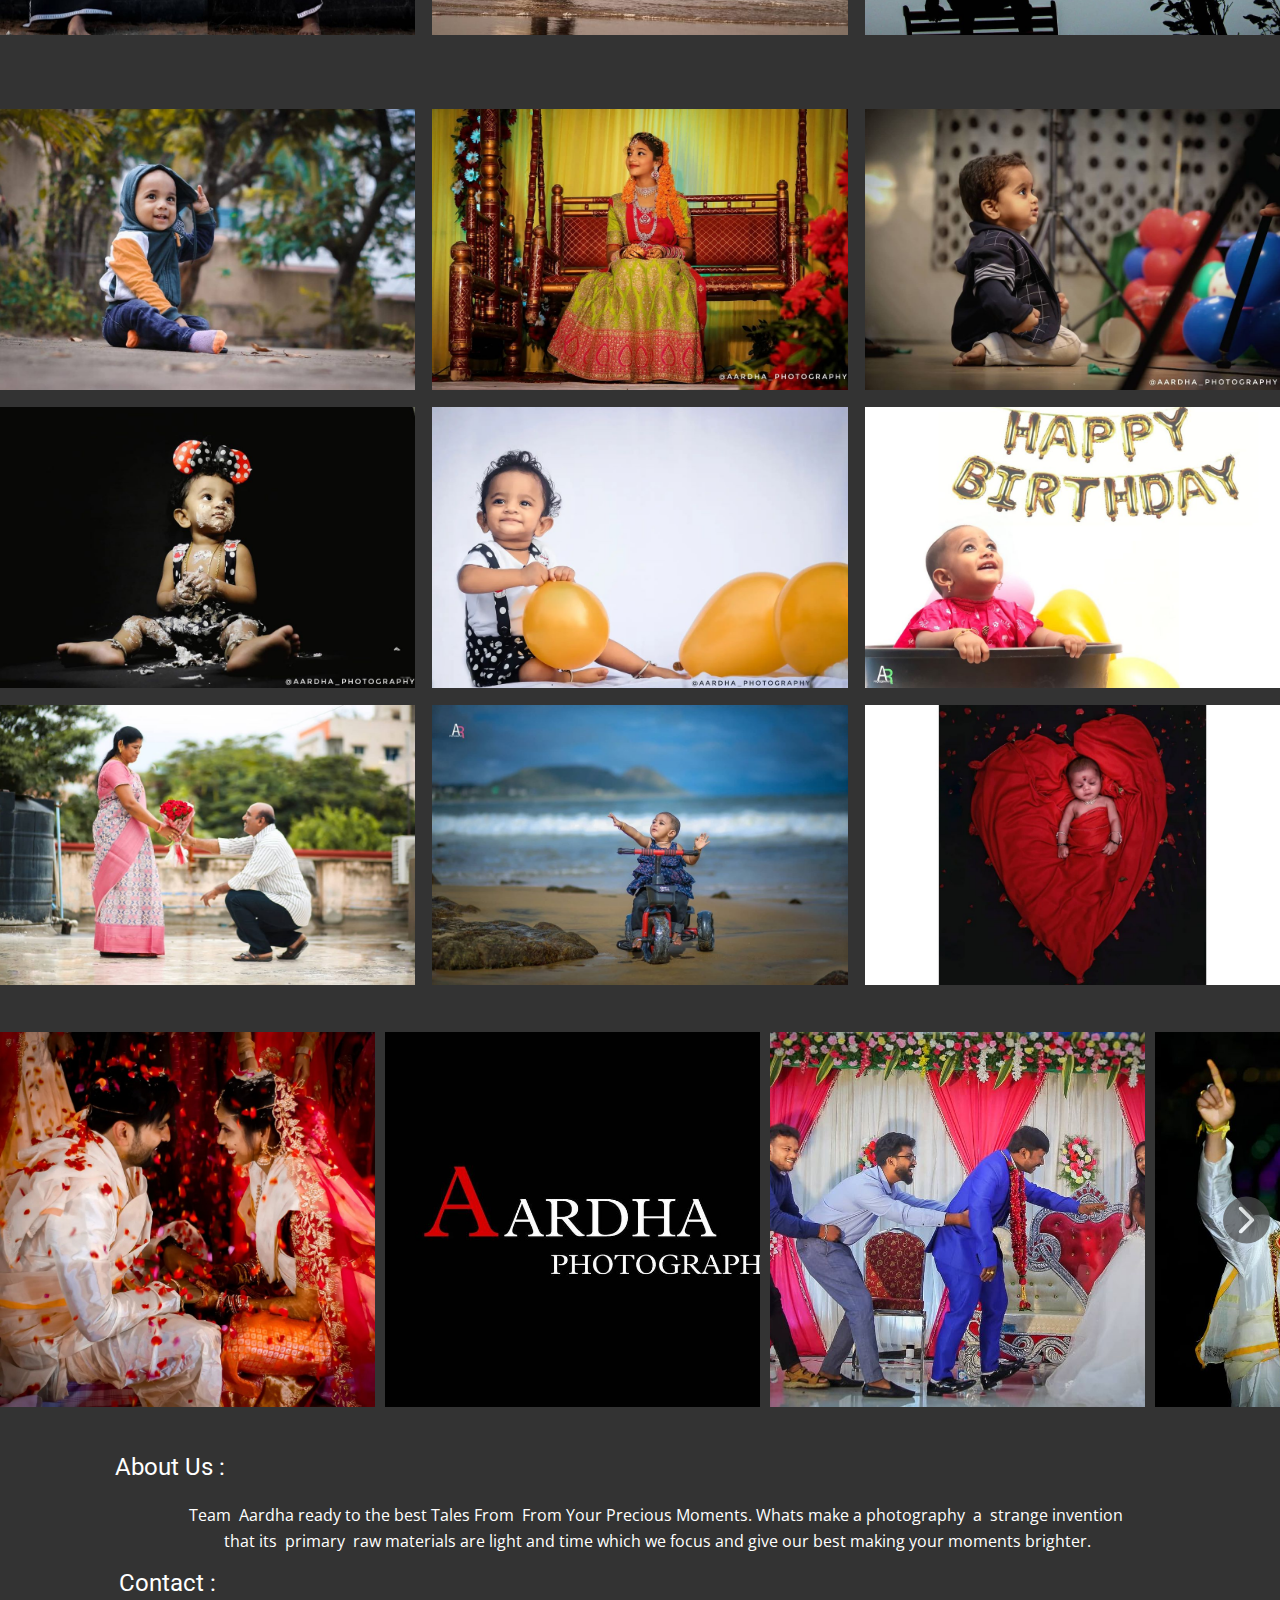
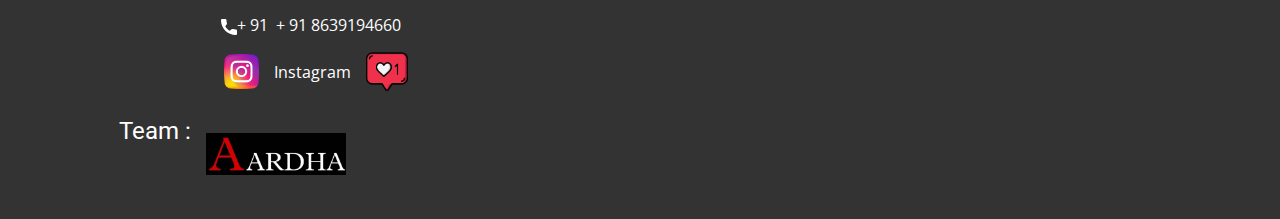
<file: aardha/Home.html>
<!DOCTYPE html>
<html style="font-size: 16px;">
  <head>
    <meta name="viewport" content="width=device-width, initial-scale=1.0">
    <meta charset="utf-8">
    <meta name="keywords" content="Aardha Photography">
    <meta name="description" content="">
    <meta name="page_type" content="np-template-header-footer-from-plugin">
    <title>Home</title>
    <link rel="stylesheet" href="nicepage.css" media="screen">
<link rel="stylesheet" href="Home.css" media="screen">
    <script class="u-script" type="text/javascript" src="jquery.js" defer=""></script>
    <script class="u-script" type="text/javascript" src="nicepage.js" defer=""></script>
    <meta name="generator" content="Nicepage 4.7.1, nicepage.com">
    <link id="u-theme-google-font" rel="stylesheet" href="https://fonts.googleapis.com/css?family=Roboto:100,100i,300,300i,400,400i,500,500i,700,700i,900,900i|Open+Sans:300,300i,400,400i,500,500i,600,600i,700,700i,800,800i">
    
    
    
    
    
    
    <script type="application/ld+json">{
		"@context": "http://schema.org",
		"@type": "Organization",
		"name": "",
		"logo": "images/aardha11.jpg"
}</script>
    <meta name="theme-color" content="#478ac9">
    <meta property="og:title" content="Home">
    <meta property="og:type" content="website">
  </head>
  <body class="u-body u-xl-mode"><header class="u-black u-clearfix u-header u-header" id="sec-ca38"><div class="u-clearfix u-sheet u-sheet-1">
        <nav class="u-menu u-menu-dropdown u-offcanvas u-menu-1">
          <div class="menu-collapse" style="font-size: 1rem; letter-spacing: 0px;">
            <a class="u-button-style u-custom-left-right-menu-spacing u-custom-padding-bottom u-custom-top-bottom-menu-spacing u-nav-link u-text-active-palette-1-base u-text-hover-palette-2-base" href="#">
              <svg class="u-svg-link" viewBox="0 0 24 24"><use xmlns:xlink="http://www.w3.org/1999/xlink" xlink:href="#menu-hamburger"></use></svg>
              <svg class="u-svg-content" version="1.1" id="menu-hamburger" viewBox="0 0 16 16" x="0px" y="0px" xmlns:xlink="http://www.w3.org/1999/xlink" xmlns="http://www.w3.org/2000/svg"><g><rect y="1" width="16" height="2"></rect><rect y="7" width="16" height="2"></rect><rect y="13" width="16" height="2"></rect>
</g></svg>
            </a>
          </div>
          <div class="u-custom-menu u-nav-container">
            <ul class="u-nav u-unstyled u-nav-1"><li class="u-nav-item"><a class="u-button-style u-nav-link u-text-active-palette-1-base u-text-hover-palette-2-base" href="Home.html" style="padding: 46px 36px;">Home</a>
</li><li class="u-nav-item"><a class="u-button-style u-nav-link u-text-active-palette-1-base u-text-hover-palette-2-base" href="About.html" style="padding: 46px 36px;">About</a>
</li><li class="u-nav-item"><a class="u-button-style u-nav-link u-text-active-palette-1-base u-text-hover-palette-2-base" href="Contact.html" style="padding: 46px 36px;">Contact</a><div class="u-nav-popup"><ul class="u-h-spacing-20 u-nav u-unstyled u-v-spacing-10"><li class="u-nav-item"><a class="u-button-style u-nav-link u-white">Instagram</a>
</li><li class="u-nav-item"><a class="u-button-style u-nav-link u-white" href="tel:+ 91 8639194660">Call</a>
</li></ul>
</div>
</li><li class="u-nav-item"><a class="u-button-style u-nav-link u-text-active-palette-1-base u-text-hover-palette-2-base" style="padding: 46px 36px;">Services</a><div class="u-nav-popup"><ul class="u-h-spacing-20 u-nav u-unstyled u-v-spacing-10"><li class="u-nav-item"><a class="u-button-style u-nav-link u-white">More</a>
</li><li class="u-nav-item"><a class="u-button-style u-nav-link u-white">Fashion</a>
</li><li class="u-nav-item"><a class="u-button-style u-nav-link u-white">Freelance Photography</a>
</li><li class="u-nav-item"><a class="u-button-style u-nav-link u-white">Candids</a>
</li><li class="u-nav-item"><a class="u-button-style u-nav-link u-white">Birthday Photoshoot</a>
</li><li class="u-nav-item"><a class="u-button-style u-nav-link u-white">Casual Photoshoot</a>
</li><li class="u-nav-item"><a class="u-button-style u-nav-link u-white">Baby photoshoot</a>
</li><li class="u-nav-item"><a class="u-button-style u-nav-link u-white">Marriage Photoshoot</a>
</li></ul>
</div>
</li></ul>
          </div>
          <div class="u-custom-menu u-nav-container-collapse">
            <div class="u-black u-container-style u-inner-container-layout u-opacity u-opacity-95 u-sidenav">
              <div class="u-inner-container-layout u-sidenav-overflow">
                <div class="u-menu-close"></div>
                <ul class="u-align-center u-nav u-popupmenu-items u-unstyled u-nav-4"><li class="u-nav-item"><a class="u-button-style u-nav-link" href="Home.html">Home</a>
</li><li class="u-nav-item"><a class="u-button-style u-nav-link" href="About.html">About</a>
</li><li class="u-nav-item"><a class="u-button-style u-nav-link" href="Contact.html">Contact</a><div class="u-nav-popup"><ul class="u-h-spacing-20 u-nav u-unstyled u-v-spacing-10"><li class="u-nav-item"><a class="u-button-style u-nav-link">Instagram</a>
</li><li class="u-nav-item"><a class="u-button-style u-nav-link" href="tel:+ 91 8639194660">Call</a>
</li></ul>
</div>
</li><li class="u-nav-item"><a class="u-button-style u-nav-link">Services</a><div class="u-nav-popup"><ul class="u-h-spacing-20 u-nav u-unstyled u-v-spacing-10"><li class="u-nav-item"><a class="u-button-style u-nav-link">More</a>
</li><li class="u-nav-item"><a class="u-button-style u-nav-link">Fashion</a>
</li><li class="u-nav-item"><a class="u-button-style u-nav-link">Freelance Photography</a>
</li><li class="u-nav-item"><a class="u-button-style u-nav-link">Candids</a>
</li><li class="u-nav-item"><a class="u-button-style u-nav-link">Birthday Photoshoot</a>
</li><li class="u-nav-item"><a class="u-button-style u-nav-link">Casual Photoshoot</a>
</li><li class="u-nav-item"><a class="u-button-style u-nav-link">Baby photoshoot</a>
</li><li class="u-nav-item"><a class="u-button-style u-nav-link">Marriage Photoshoot</a>
</li></ul>
</div>
</li></ul>
              </div>
            </div>
            <div class="u-black u-menu-overlay u-opacity u-opacity-70"></div>
          </div>
        </nav>
        <a href="https://nicepage.com" class="u-image u-logo u-image-1" data-image-width="881" data-image-height="260">
          <img src="images/aardha11.jpg" class="u-logo-image u-logo-image-1">
        </a>
      </div></header>
    <section class="u-align-center u-clearfix u-image u-section-1" id="sec-8ca6" data-image-width="1080" data-image-height="1350">
      <style data-mode="XXL">@media (max-width: 0px) {
  .u-block-653c-2 {
    min-height: 613px;
  }
  .u-section-1 .u-slider-1 {
    width: 758px;
    min-height: 478px;
    height: auto;
    margin-top: 60px;
    margin-bottom: 60px;
    margin-left: auto;
    margin-right: auto;
  }
  .u-section-1 .u-carousel-indicators-1 {
    position: absolute;
    bottom: 10px;
    width: auto;
    height: auto;
  }
  .u-section-1 .u-image-1 {
    background-image: linear-gradient(0deg, rgba(0,0,0,0.4), rgba(0,0,0,0.4)), url("[data-uri]");
    background-position: 50% 50%;
  }
  .u-section-1 .u-container-layout-1 {
    padding-top: 30px;
    padding-bottom: 30px;
    padding-left: 60px;
    padding-right: 60px;
  }
  .u-section-1 .u-text-1 {
    margin-top: 0;
    margin-bottom: 0;
    margin-left: auto;
    margin-right: auto;
  }
  .u-section-1 .u-text-2 {
    width: 409px;
    margin-top: 20px;
    margin-left: auto;
    margin-right: auto;
    margin-bottom: 0;
  }
  .u-block-653c-34 {
    border-style: none;
    font-weight: 700;
    text-transform: uppercase;
    font-size: 0.875rem;
    letter-spacing: 1px;
    background-image: none;
    margin-top: 30px;
    margin-left: auto;
    margin-right: auto;
    margin-bottom: 0;
  }
  .u-section-1 .u-image-2 {
    background-image: linear-gradient(0deg, rgba(0,0,0,0.4), rgba(0,0,0,0.4)), url("[data-uri]");
    background-position: 50% 50%;
  }
  .u-section-1 .u-container-layout-2 {
    padding-top: 30px;
    padding-bottom: 30px;
    padding-left: 60px;
    padding-right: 60px;
  }
  .u-block-653c-37 {
    margin-top: 0;
    margin-bottom: 0;
    margin-left: auto;
    margin-right: auto;
  }
  .u-section-1 .u-text-3 {
    width: 409px;
    margin-top: 20px;
    margin-left: auto;
    margin-right: auto;
    margin-bottom: 0;
  }
  .u-block-653c-39 {
    border-style: none;
    font-weight: 700;
    text-transform: uppercase;
    font-size: 0.875rem;
    letter-spacing: 1px;
    background-image: none;
    margin-top: 30px;
    margin-left: auto;
    margin-right: auto;
    margin-bottom: 0;
  }
  .u-section-1 .u-carousel-control-1 {
    width: 38px;
    height: 38px;
    background-image: none;
    left: -58px;
    position: absolute;
    right: auto;
  }
  .u-section-1 .u-carousel-control-2 {
    width: 38px;
    height: 38px;
    background-image: none;
    left: auto;
    position: absolute;
    right: -58px;
  }
}</style>
      <div id="carousel-bd35" data-interval="5000" data-u-ride="carousel" class="u-carousel u-expanded-width u-slider u-slider-1">
        <ol class="u-absolute-hcenter u-carousel-indicators u-hidden u-carousel-indicators-1">
          <li data-u-target="#carousel-bd35" class="u-active u-grey-30" data-u-slide-to="0"></li>
          <li data-u-target="#carousel-bd35" class="u-grey-30" data-u-slide-to="1"></li>
        </ol>
        <div class="u-carousel-inner" role="listbox">
          <div class="u-active u-align-center u-carousel-item u-container-style u-image u-shading u-slide u-image-1" data-image-width="1080" data-image-height="1432">
            <div class="u-container-layout u-container-layout-1">
              <h1 class="u-text u-text-1">Aardha Photography</h1>
              <blockquote class="u-text u-text-2"><span class="u-icon"><svg class="u-svg-content" viewBox="0 0 60 60" x="0px" y="0px" style="width: 1em; height: 1em;"><g><path d="M30,20.5c-6.617,0-12,5.383-12,12s5.383,12,12,12s12-5.383,12-12S36.617,20.5,30,20.5z"></path><path d="M55.201,15.5h-8.524l-4-10H17.323l-4,10H12v-5H6v5H4.799C2.152,15.5,0,17.652,0,20.299v29.368
		C0,52.332,2.168,54.5,4.833,54.5h50.334c2.665,0,4.833-2.168,4.833-4.833V20.299C60,17.652,57.848,15.5,55.201,15.5z M10,15.5H8v-3
		h2V15.5z M30,50.5c-9.925,0-18-8.075-18-18s8.075-18,18-18s18,8.075,18,18S39.925,50.5,30,50.5z M52,27.5c-2.206,0-4-1.794-4-4
		s1.794-4,4-4s4,1.794,4,4S54.206,27.5,52,27.5z"></path>
</g></svg><img></span>&nbsp;​WE WEAVE THE BEST TALES FROM YOUR PRECIOUS MOMENTS💯<br>Freelance photography..
              </blockquote>
            </div>
          </div>
          <div class="u-align-center u-carousel-item u-container-style u-image u-shading u-slide u-image-2" data-image-width="868" data-image-height="1085">
            <div class="u-container-layout u-container-layout-2">
              <h4 class="u-text u-text-3"> The picture that you took with your camera is the imagination you want to create with reality.</h4>
            </div>
          </div>
        </div>
        <a class="u-carousel-control u-carousel-control-prev u-spacing-9 u-text-body-alt-color u-text-hover-white u-carousel-control-1" href="#carousel-bd35" role="button" data-u-slide="prev">
          <span aria-hidden="true">
            <svg viewBox="0 0 477.175 477.175"><path d="M145.188,238.575l215.5-215.5c5.3-5.3,5.3-13.8,0-19.1s-13.8-5.3-19.1,0l-225.1,225.1c-5.3,5.3-5.3,13.8,0,19.1l225.1,225
                    c2.6,2.6,6.1,4,9.5,4s6.9-1.3,9.5-4c5.3-5.3,5.3-13.8,0-19.1L145.188,238.575z"></path></svg>
          </span>
          <span class="sr-only">+Previous</span>
        </a>
        <a class="u-carousel-control u-carousel-control-next u-spacing-9 u-text-body-alt-color u-text-hover-white u-carousel-control-2" href="#carousel-bd35" role="button" data-u-slide="next">
          <span aria-hidden="true">
            <svg viewBox="0 0 477.175 477.175"><path d="M360.731,229.075l-225.1-225.1c-5.3-5.3-13.8-5.3-19.1,0s-5.3,13.8,0,19.1l215.5,215.5l-215.5,215.5
                    c-5.3,5.3-5.3,13.8,0,19.1c2.6,2.6,6.1,4,9.5,4c3.4,0,6.9-1.3,9.5-4l225.1-225.1C365.931,242.875,365.931,234.275,360.731,229.075z"></path></svg>
          </span>
          <span class="sr-only">+Next</span>
        </a>
      </div>
    </section>
    <section class="u-align-center u-clearfix u-grey-80 u-section-2" id="sec-c726">
      <h2 class="u-text u-text-default u-text-1">SOME OF OUR WORK</h2>
      <p class="u-text u-text-2"> *WEDDING*BIRTHDAY*CANDID*FASHION....VIZAG📍</p>
      <div class="u-expanded-width u-gallery u-layout-grid u-lightbox u-show-text-on-hover u-gallery-1">
        <div class="u-gallery-inner u-gallery-inner-1">
          <div class="u-effect-fade u-gallery-item">
            <div class="u-back-slide" data-image-width="1080" data-image-height="1080">
              <img class="u-back-image u-expanded" src="images/1.jpg">
            </div>
            <div class="u-over-slide u-shading u-over-slide-1">
              <h3 class="u-gallery-heading"></h3>
              <p class="u-gallery-text"></p>
            </div>
          </div>
          <div class="u-effect-fade u-gallery-item">
            <div class="u-back-slide" data-image-width="1080" data-image-height="1080">
              <img class="u-back-image u-expanded" src="images/2.jpg">
            </div>
            <div class="u-over-slide u-shading u-over-slide-2">
              <h3 class="u-gallery-heading"></h3>
              <p class="u-gallery-text"></p>
            </div>
          </div>
          <div class="u-effect-fade u-gallery-item">
            <div class="u-back-slide" data-image-width="1080" data-image-height="1080">
              <img class="u-back-image u-expanded" src="images/4.jpg">
            </div>
            <div class="u-over-slide u-shading u-over-slide-3">
              <h3 class="u-gallery-heading"></h3>
              <p class="u-gallery-text"></p>
            </div>
          </div>
          <div class="u-effect-fade u-gallery-item">
            <div class="u-back-slide" data-image-width="1080" data-image-height="1080">
              <img class="u-back-image u-expanded" src="images/3.jpg">
            </div>
            <div class="u-over-slide u-shading u-over-slide-4">
              <h3 class="u-gallery-heading"></h3>
              <p class="u-gallery-text"></p>
            </div>
          </div>
          <div class="u-effect-fade u-gallery-item">
            <div class="u-back-slide" data-image-width="1080" data-image-height="1080">
              <img class="u-back-image u-expanded" src="images/5.jpg">
            </div>
            <div class="u-over-slide u-shading u-over-slide-5">
              <h3 class="u-gallery-heading"></h3>
              <p class="u-gallery-text"></p>
            </div>
          </div>
          <div class="u-effect-fade u-gallery-item">
            <div class="u-back-slide" data-image-width="1080" data-image-height="1080">
              <img class="u-back-image u-expanded" src="images/6.jpg">
            </div>
            <div class="u-over-slide u-shading u-over-slide-6">
              <h3 class="u-gallery-heading"></h3>
              <p class="u-gallery-text"></p>
            </div>
          </div>
          <div class="u-effect-fade u-gallery-item u-gallery-item-7" data-image-width="1280" data-image-height="720">
            <div class="u-back-slide" data-image-width="1080" data-image-height="1080">
              <img class="u-back-image u-expanded u-back-image-7" src="images/8.jpg">
            </div>
            <div class="u-over-slide u-shading u-over-slide-7">
              <h3 class="u-gallery-heading" style="background-image: none;"></h3>
              <p class="u-gallery-text" style="background-image: none;"></p>
            </div>
          </div>
          <div class="u-effect-fade u-gallery-item u-gallery-item-8" data-image-width="1280" data-image-height="777">
            <div class="u-back-slide" data-image-width="1080" data-image-height="1080">
              <img class="u-back-image u-expanded u-back-image-8" src="images/9.jpg">
            </div>
            <div class="u-over-slide u-shading u-over-slide-8">
              <h3 class="u-gallery-heading" style="background-image: none;"></h3>
              <p class="u-gallery-text" style="background-image: none;"></p>
            </div>
          </div>
          <div class="u-effect-fade u-gallery-item u-gallery-item-9" data-image-width="2000" data-image-height="1333">
            <div class="u-back-slide" data-image-width="1080" data-image-height="1350">
              <img class="u-back-image u-expanded" src="images/10.jpg">
            </div>
            <div class="u-over-slide u-shading u-over-slide-9">
              <h3 class="u-gallery-heading" style="background-image: none;"></h3>
              <p class="u-gallery-text" style="background-image: none;"></p>
            </div>
          </div>
        </div>
      </div>
    </section>
    <section class="u-align-center u-clearfix u-grey-80 u-section-3" id="sec-f1cb">
      <div class="u-expanded-width u-gallery u-layout-grid u-lightbox u-show-text-on-hover u-gallery-1">
        <div class="u-gallery-inner u-gallery-inner-1">
          <div class="u-effect-fade u-gallery-item">
            <div class="u-back-slide" data-image-width="1080" data-image-height="1350">
              <img class="u-back-image u-expanded" src="images/12.jpg">
            </div>
            <div class="u-over-slide u-shading u-over-slide-1">
              <h3 class="u-gallery-heading"></h3>
              <p class="u-gallery-text"></p>
            </div>
          </div>
          <div class="u-effect-fade u-gallery-item">
            <div class="u-back-slide" data-image-width="1080" data-image-height="1350">
              <img class="u-back-image u-expanded" src="images/15.jpg">
            </div>
            <div class="u-over-slide u-shading u-over-slide-2">
              <h3 class="u-gallery-heading"></h3>
              <p class="u-gallery-text"></p>
            </div>
          </div>
          <div class="u-effect-fade u-gallery-item">
            <div class="u-back-slide" data-image-width="1080" data-image-height="1350">
              <img class="u-back-image u-expanded" src="images/16.jpg">
            </div>
            <div class="u-over-slide u-shading u-over-slide-3">
              <h3 class="u-gallery-heading"></h3>
              <p class="u-gallery-text"></p>
            </div>
          </div>
          <div class="u-effect-fade u-gallery-item">
            <div class="u-back-slide" data-image-width="1080" data-image-height="1350">
              <img class="u-back-image u-expanded" src="images/13.jpg">
            </div>
            <div class="u-over-slide u-shading u-over-slide-4">
              <h3 class="u-gallery-heading"></h3>
              <p class="u-gallery-text"></p>
            </div>
          </div>
          <div class="u-effect-fade u-gallery-item">
            <div class="u-back-slide" data-image-width="1080" data-image-height="802">
              <img class="u-back-image u-expanded" src="images/19.jpg">
            </div>
            <div class="u-over-slide u-shading u-over-slide-5">
              <h3 class="u-gallery-heading"></h3>
              <p class="u-gallery-text"></p>
            </div>
          </div>
          <div class="u-effect-fade u-gallery-item">
            <div class="u-back-slide" data-image-width="1080" data-image-height="1350">
              <img class="u-back-image u-expanded" src="images/18.jpg">
            </div>
            <div class="u-over-slide u-shading u-over-slide-6">
              <h3 class="u-gallery-heading"></h3>
              <p class="u-gallery-text"></p>
            </div>
          </div>
          <div class="u-effect-fade u-gallery-item u-gallery-item-7" data-image-width="1280" data-image-height="720">
            <div class="u-back-slide" data-image-width="1080" data-image-height="1080">
              <img class="u-back-image u-expanded u-back-image-7" src="images/17.jpg">
            </div>
            <div class="u-over-slide u-shading u-over-slide-7">
              <h3 class="u-gallery-heading" style="background-image: none;"></h3>
              <p class="u-gallery-text" style="background-image: none;"></p>
            </div>
          </div>
          <div class="u-effect-fade u-gallery-item u-gallery-item-8" data-image-width="1280" data-image-height="777">
            <div class="u-back-slide" data-image-width="1080" data-image-height="720">
              <img class="u-back-image u-expanded u-back-image-8" src="images/22.jpg">
            </div>
            <div class="u-over-slide u-shading u-over-slide-8">
              <h3 class="u-gallery-heading" style="background-image: none;"></h3>
              <p class="u-gallery-text" style="background-image: none;"></p>
            </div>
          </div>
          <div class="u-effect-fade u-gallery-item u-gallery-item-9" data-image-width="2000" data-image-height="1333">
            <div class="u-back-slide" data-image-width="1080" data-image-height="1350">
              <img class="u-back-image u-expanded" src="images/23.jpg">
            </div>
            <div class="u-over-slide u-shading u-over-slide-9">
              <h3 class="u-gallery-heading" style="background-image: none;"></h3>
              <p class="u-gallery-text" style="background-image: none;"></p>
            </div>
          </div>
        </div>
      </div>
    </section>
    <section class="u-align-center u-clearfix u-grey-80 u-valign-middle u-section-4" id="sec-48db">
      <div class="u-expanded-width u-gallery u-layout-grid u-lightbox u-show-text-on-hover u-gallery-1">
        <div class="u-gallery-inner u-gallery-inner-1">
          <div class="u-effect-fade u-gallery-item">
            <div class="u-back-slide" data-image-width="1080" data-image-height="720">
              <img class="u-back-image u-expanded" src="images/20.jpg">
            </div>
            <div class="u-over-slide u-shading u-over-slide-1">
              <h3 class="u-gallery-heading"></h3>
              <p class="u-gallery-text"></p>
            </div>
          </div>
          <div class="u-effect-fade u-gallery-item">
            <div class="u-back-slide" data-image-width="1080" data-image-height="720">
              <img class="u-back-image u-expanded" src="images/25.jpg">
            </div>
            <div class="u-over-slide u-shading u-over-slide-2">
              <h3 class="u-gallery-heading"></h3>
              <p class="u-gallery-text"></p>
            </div>
          </div>
          <div class="u-effect-fade u-gallery-item">
            <div class="u-back-slide" data-image-width="1080" data-image-height="720">
              <img class="u-back-image u-expanded" src="images/26.jpg">
            </div>
            <div class="u-over-slide u-shading u-over-slide-3">
              <h3 class="u-gallery-heading"></h3>
              <p class="u-gallery-text"></p>
            </div>
          </div>
          <div class="u-effect-fade u-gallery-item">
            <div class="u-back-slide" data-image-width="1080" data-image-height="720">
              <img class="u-back-image u-expanded" src="images/27.jpg">
            </div>
            <div class="u-over-slide u-shading u-over-slide-4">
              <h3 class="u-gallery-heading"></h3>
              <p class="u-gallery-text"></p>
            </div>
          </div>
          <div class="u-effect-fade u-gallery-item">
            <div class="u-back-slide" data-image-width="1080" data-image-height="720">
              <img class="u-back-image u-expanded" src="images/28.jpg">
            </div>
            <div class="u-over-slide u-shading u-over-slide-5">
              <h3 class="u-gallery-heading"></h3>
              <p class="u-gallery-text"></p>
            </div>
          </div>
          <div class="u-effect-fade u-gallery-item">
            <div class="u-back-slide" data-image-width="1080" data-image-height="738">
              <img class="u-back-image u-expanded" src="images/29.jpg">
            </div>
            <div class="u-over-slide u-shading u-over-slide-6">
              <h3 class="u-gallery-heading"></h3>
              <p class="u-gallery-text"></p>
            </div>
          </div>
          <div class="u-effect-fade u-gallery-item u-gallery-item-7" data-image-width="1280" data-image-height="720">
            <div class="u-back-slide u-back-slide-7" data-image-width="1080" data-image-height="720">
              <img class="u-back-image u-expanded u-back-image-7" src="images/30.jpg">
            </div>
            <div class="u-over-slide u-shading u-over-slide-7">
              <h3 class="u-gallery-heading" style="background-image: none;"></h3>
              <p class="u-gallery-text" style="background-image: none;"></p>
            </div>
          </div>
          <div class="u-effect-fade u-gallery-item u-gallery-item-8" data-image-width="1280" data-image-height="777">
            <div class="u-back-slide u-back-slide-8" data-image-width="1080" data-image-height="720">
              <img class="u-back-image u-expanded u-back-image-8" src="images/36.jpg">
            </div>
            <div class="u-over-slide u-shading u-over-slide-8">
              <h3 class="u-gallery-heading" style="background-image: none;"></h3>
              <p class="u-gallery-text" style="background-image: none;"></p>
            </div>
          </div>
          <div class="u-effect-fade u-gallery-item u-gallery-item-9" data-image-width="2000" data-image-height="1333">
            <div class="u-back-slide" data-image-width="1080" data-image-height="1080">
              <img class="u-back-image u-expanded" src="images/32.jpg">
            </div>
            <div class="u-over-slide u-shading u-over-slide-9">
              <h3 class="u-gallery-heading" style="background-image: none;"></h3>
              <p class="u-gallery-text" style="background-image: none;"></p>
            </div>
          </div>
        </div>
      </div>
    </section>
    <section class="u-align-center u-clearfix u-grey-80 u-section-5" id="sec-f020">
      <div class="u-expanded-width u-gallery u-layout-horizontal u-lightbox u-no-transition u-show-text-on-hover u-width-fixed u-gallery-1">
        <div class="u-gallery-inner"><div class="u-effect-fade u-gallery-item u-gallery-item-1"><div class="u-back-slide" data-image-width="1080" data-image-height="1080"><img class="u-back-image u-back-image-1" src="images/50.webp">
</div><div class="u-over-slide u-shading u-over-slide-1"><h3 class="u-gallery-heading"></h3><p class="u-gallery-text"></p>
</div>
</div><div class="u-effect-fade u-gallery-item u-gallery-item-2"><div class="u-back-slide" data-image-width="1080" data-image-height="720"><img class="u-back-image u-back-image-2" src="images/35.jpg">
</div><div class="u-over-slide u-shading u-over-slide-2"><h3 class="u-gallery-heading"></h3><p class="u-gallery-text"></p>
</div>
</div><div class="u-effect-fade u-gallery-item u-gallery-item-3"><div class="u-back-slide" data-image-width="1080" data-image-height="667"><img class="u-back-image u-back-image-3" src="images/38.jpg">
</div><div class="u-over-slide u-shading u-over-slide-3"><h3 class="u-gallery-heading"></h3><p class="u-gallery-text"></p>
</div>
</div><div class="u-effect-fade u-gallery-item u-gallery-item-4"><div class="u-back-slide" data-image-width="1080" data-image-height="720"><img class="u-back-image u-back-image-4" src="images/49.webp">
</div><div class="u-over-slide u-shading u-over-slide-4"><h3 class="u-gallery-heading"></h3><p class="u-gallery-text"></p>
</div>
</div><div class="u-effect-fade u-gallery-item u-gallery-item-5"><div class="u-back-slide" data-image-width="1080" data-image-height="1441"><img class="u-back-image u-back-image-5" src="images/55.jpg">
</div><div class="u-over-slide u-shading u-over-slide-5"><h3 class="u-gallery-heading"></h3><p class="u-gallery-text"></p>
</div>
</div><div class="u-effect-fade u-gallery-item u-gallery-item-6"><div class="u-back-slide" data-image-width="1080" data-image-height="1080"><img class="u-back-image u-back-image-6" src="images/37.jpg">
</div><div class="u-over-slide u-shading u-over-slide-6"><h3 class="u-gallery-heading"></h3><p class="u-gallery-text"></p>
</div>
</div></div>
        <a class="u-gallery-nav u-gallery-nav-prev u-grey-70 u-icon-circle u-opacity u-opacity-70 u-spacing-10 u-text-white u-gallery-nav-1" href="#" role="button">
          <span aria-hidden="true">
            <svg viewBox="0 0 451.847 451.847"><path d="M97.141,225.92c0-8.095,3.091-16.192,9.259-22.366L300.689,9.27c12.359-12.359,32.397-12.359,44.751,0
c12.354,12.354,12.354,32.388,0,44.748L173.525,225.92l171.903,171.909c12.354,12.354,12.354,32.391,0,44.744
c-12.354,12.365-32.386,12.365-44.745,0l-194.29-194.281C100.226,242.115,97.141,234.018,97.141,225.92z"></path></svg>
          </span>
          <span class="sr-only">
            <svg viewBox="0 0 451.847 451.847"><path d="M97.141,225.92c0-8.095,3.091-16.192,9.259-22.366L300.689,9.27c12.359-12.359,32.397-12.359,44.751,0
c12.354,12.354,12.354,32.388,0,44.748L173.525,225.92l171.903,171.909c12.354,12.354,12.354,32.391,0,44.744
c-12.354,12.365-32.386,12.365-44.745,0l-194.29-194.281C100.226,242.115,97.141,234.018,97.141,225.92z"></path></svg>
          </span>
        </a>
        <a class="u-absolute-vcenter u-gallery-nav u-gallery-nav-next u-grey-70 u-icon-circle u-opacity u-opacity-70 u-spacing-10 u-text-white u-gallery-nav-2" href="#" role="button">
          <span aria-hidden="true">
            <svg viewBox="0 0 451.846 451.847"><path d="M345.441,248.292L151.154,442.573c-12.359,12.365-32.397,12.365-44.75,0c-12.354-12.354-12.354-32.391,0-44.744
L278.318,225.92L106.409,54.017c-12.354-12.359-12.354-32.394,0-44.748c12.354-12.359,32.391-12.359,44.75,0l194.287,194.284
c6.177,6.18,9.262,14.271,9.262,22.366C354.708,234.018,351.617,242.115,345.441,248.292z"></path></svg>
          </span>
          <span class="sr-only">
            <svg viewBox="0 0 451.846 451.847"><path d="M345.441,248.292L151.154,442.573c-12.359,12.365-32.397,12.365-44.75,0c-12.354-12.354-12.354-32.391,0-44.744
L278.318,225.92L106.409,54.017c-12.354-12.359-12.354-32.394,0-44.748c12.354-12.359,32.391-12.359,44.75,0l194.287,194.284
c6.177,6.18,9.262,14.271,9.262,22.366C354.708,234.018,351.617,242.115,345.441,248.292z"></path></svg>
          </span>
        </a>
      </div>
    </section>
    
    
    <footer class="u-align-center u-clearfix u-footer u-grey-80 u-footer" id="sec-8828"><div class="u-clearfix u-sheet u-sheet-1">
        <h4 class="u-text u-text-1">About Us :</h4>
        <p class="u-text u-text-2">Team&nbsp; Aardha ready to the best Tales From&nbsp; From Your Precious Moments. Whats make a photography&nbsp; a&nbsp; strange invention&nbsp;<br>that its&nbsp; primary&nbsp; raw materials are light and time which we focus and give our best making your moments brighter.
        </p>
        <p class="u-text u-text-default u-text-3"></p>
        <h4 class="u-text u-text-default u-text-4">Contact :&nbsp;</h4>
        <a href="https://nicepage.com/c/text-on-image-html-templates" class="u-active-none u-bottom-left-radius-0 u-bottom-right-radius-0 u-btn u-btn-rectangle u-button-style u-hover-none u-none u-radius-0 u-top-left-radius-0 u-top-right-radius-0 u-btn-1"><span class="u-icon"><svg class="u-svg-content" viewBox="0 0 405.333 405.333" x="0px" y="0px" style="width: 1em; height: 1em;"><path d="M373.333,266.88c-25.003,0-49.493-3.904-72.704-11.563c-11.328-3.904-24.192-0.896-31.637,6.699l-46.016,34.752    c-52.8-28.181-86.592-61.952-114.389-114.368l33.813-44.928c8.512-8.512,11.563-20.971,7.915-32.64    C142.592,81.472,138.667,56.96,138.667,32c0-17.643-14.357-32-32-32H32C14.357,0,0,14.357,0,32    c0,205.845,167.488,373.333,373.333,373.333c17.643,0,32-14.357,32-32V298.88C405.333,281.237,390.976,266.88,373.333,266.88z"></path></svg><img></span>+ 91&nbsp;&nbsp;+ 91 8639194660
        </a>
        <p class="u-text u-text-5">
          <a class="u-active-none u-border-none u-btn u-button-link u-button-style u-hover-none u-none u-text-body-alt-color u-btn-2" href="https://www.instagram.com/aardha_photography/">Instagram</a>
        </p><span class="u-file-icon u-icon u-icon-2" data-href="https://www.instagram.com/aardha_photography/"><img src="images/4611630.png" alt=""></span><span class="u-file-icon u-icon u-icon-3"><img src="images/14099461.png" alt=""></span>
        <h4 class="u-text u-text-default u-text-6">Team :</h4>
        <img class="u-image u-image-1" src="images/aardha11-8.jpg" data-image-width="881" data-image-height="260">
      </div></footer>
    <!-- <section class="u-backlink u-clearfix u-grey-80">
      <a class="u-link" href="https://nicepage.com/website-templates" target="_blank">
        <span>Website Templates</span>
      </a>
      <p class="u-text">
        <span>created with</span>
      </p>
      <a class="u-link" href="" target="_blank">
        <span>Website Builder Software</span>
      </a>. 
    </section> -->
  </body>
</html>
</file>
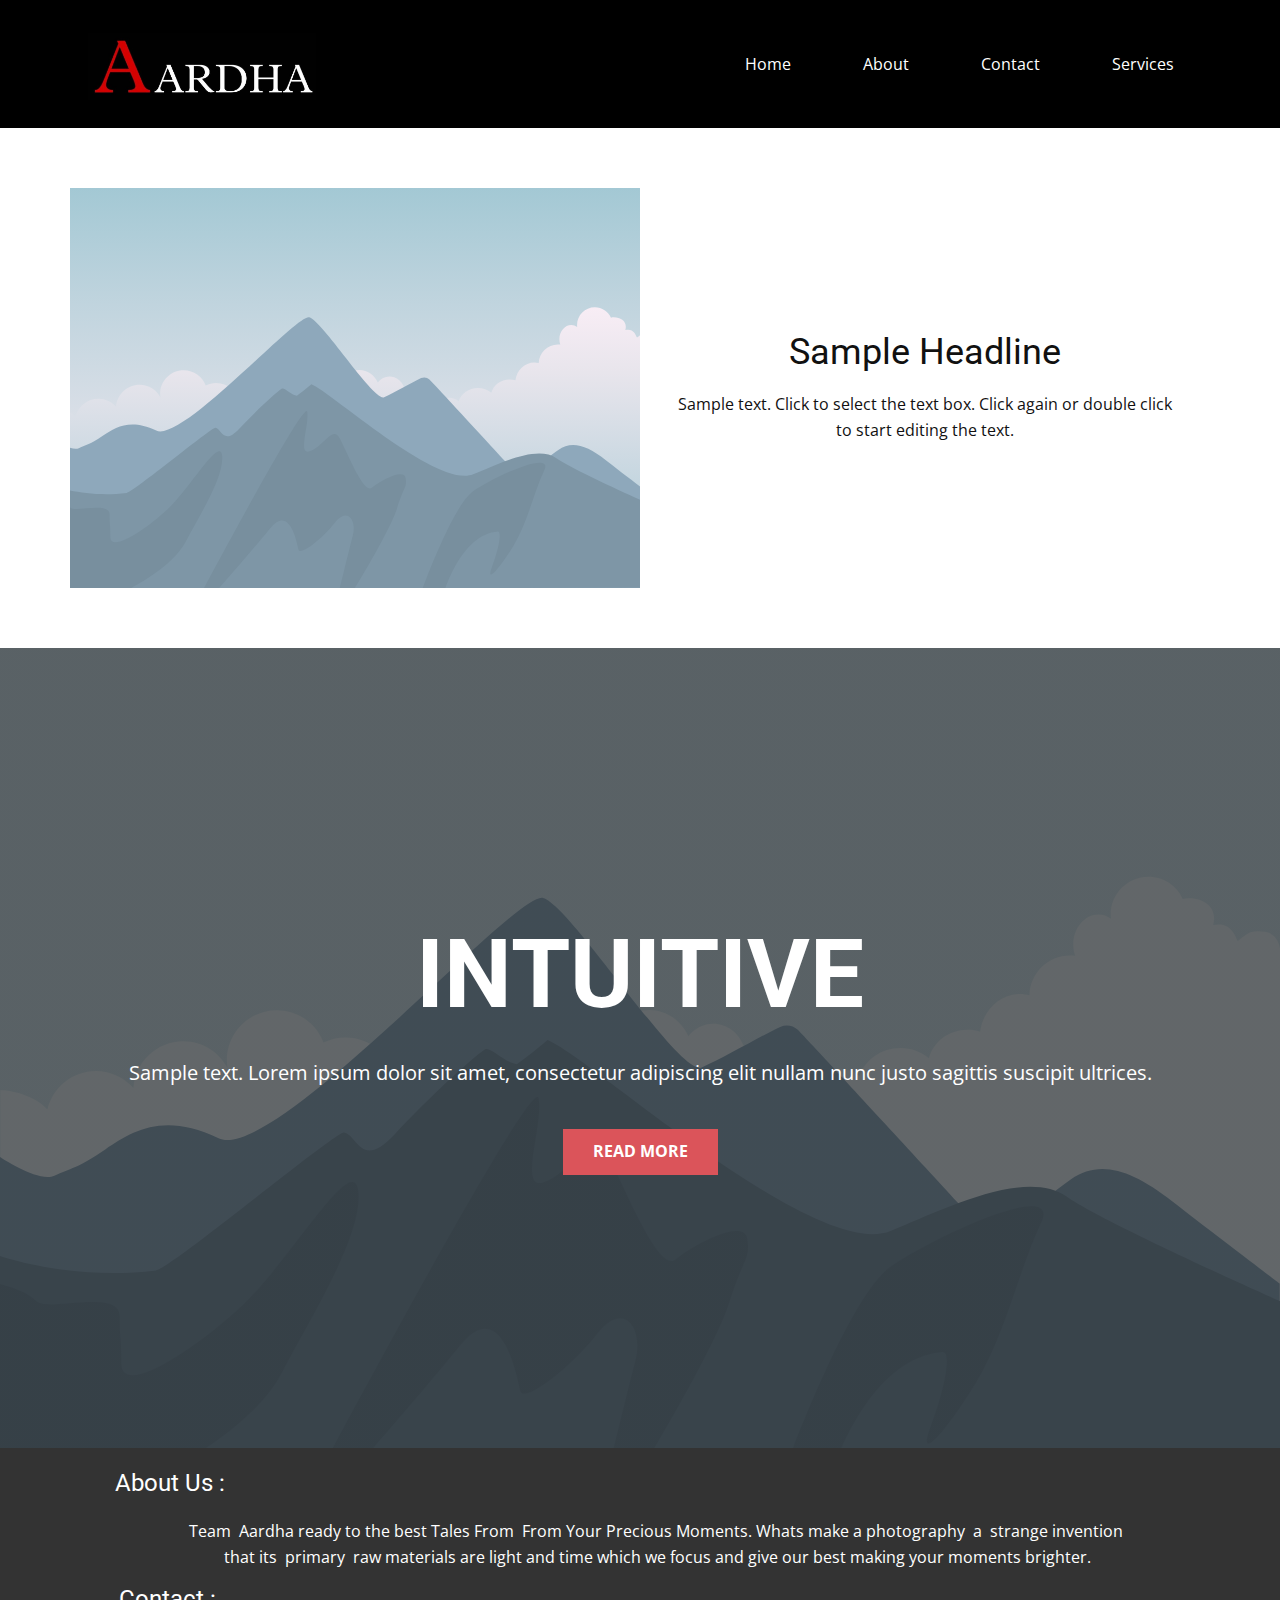
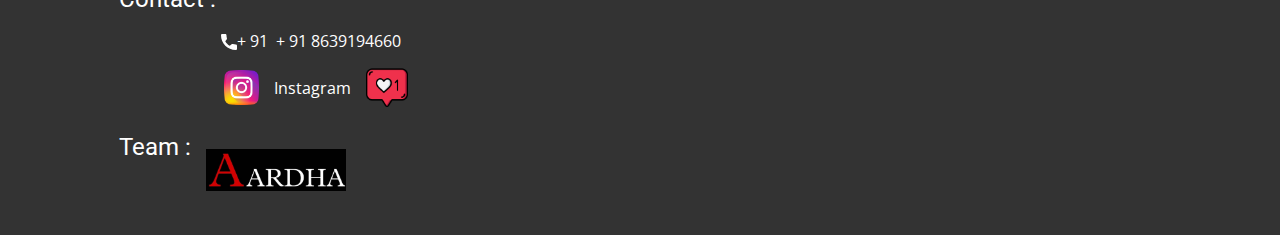
<file: aardha/Page-1.html>
<!DOCTYPE html>
<html style="font-size: 16px;">
  <head>
    <meta name="viewport" content="width=device-width, initial-scale=1.0">
    <meta charset="utf-8">
    <meta name="keywords" content="INTUITIVE">
    <meta name="description" content="">
    <meta name="page_type" content="np-template-header-footer-from-plugin">
    <title>Page 1</title>
    <link rel="stylesheet" href="nicepage.css" media="screen">
<link rel="stylesheet" href="Page-1.css" media="screen">
    <script class="u-script" type="text/javascript" src="jquery.js" defer=""></script>
    <script class="u-script" type="text/javascript" src="nicepage.js" defer=""></script>
    <meta name="generator" content="Nicepage 4.7.1, nicepage.com">
    <link id="u-theme-google-font" rel="stylesheet" href="https://fonts.googleapis.com/css?family=Roboto:100,100i,300,300i,400,400i,500,500i,700,700i,900,900i|Open+Sans:300,300i,400,400i,500,500i,600,600i,700,700i,800,800i">
    
    
    
    <script type="application/ld+json">{
		"@context": "http://schema.org",
		"@type": "Organization",
		"name": "",
		"logo": "images/aardha11.jpg"
}</script>
    <meta name="theme-color" content="#478ac9">
    <meta property="og:title" content="Page 1">
    <meta property="og:type" content="website">
  </head>
  <body class="u-body u-xl-mode"><header class="u-black u-clearfix u-header u-header" id="sec-ca38"><div class="u-clearfix u-sheet u-sheet-1">
        <nav class="u-menu u-menu-dropdown u-offcanvas u-menu-1">
          <div class="menu-collapse" style="font-size: 1rem; letter-spacing: 0px;">
            <a class="u-button-style u-custom-left-right-menu-spacing u-custom-padding-bottom u-custom-top-bottom-menu-spacing u-nav-link u-text-active-palette-1-base u-text-hover-palette-2-base" href="#">
              <svg class="u-svg-link" viewBox="0 0 24 24"><use xmlns:xlink="http://www.w3.org/1999/xlink" xlink:href="#menu-hamburger"></use></svg>
              <svg class="u-svg-content" version="1.1" id="menu-hamburger" viewBox="0 0 16 16" x="0px" y="0px" xmlns:xlink="http://www.w3.org/1999/xlink" xmlns="http://www.w3.org/2000/svg"><g><rect y="1" width="16" height="2"></rect><rect y="7" width="16" height="2"></rect><rect y="13" width="16" height="2"></rect>
</g></svg>
            </a>
          </div>
          <div class="u-custom-menu u-nav-container">
            <ul class="u-nav u-unstyled u-nav-1"><li class="u-nav-item"><a class="u-button-style u-nav-link u-text-active-palette-1-base u-text-hover-palette-2-base" href="Home.html" style="padding: 46px 36px;">Home</a>
</li><li class="u-nav-item"><a class="u-button-style u-nav-link u-text-active-palette-1-base u-text-hover-palette-2-base" href="About.html" style="padding: 46px 36px;">About</a>
</li><li class="u-nav-item"><a class="u-button-style u-nav-link u-text-active-palette-1-base u-text-hover-palette-2-base" href="Contact.html" style="padding: 46px 36px;">Contact</a><div class="u-nav-popup"><ul class="u-h-spacing-20 u-nav u-unstyled u-v-spacing-10"><li class="u-nav-item"><a class="u-button-style u-nav-link u-white">Instagram</a>
</li><li class="u-nav-item"><a class="u-button-style u-nav-link u-white" href="tel:+ 91 8639194660">Call</a>
</li></ul>
</div>
</li><li class="u-nav-item"><a class="u-button-style u-nav-link u-text-active-palette-1-base u-text-hover-palette-2-base" style="padding: 46px 36px;">Services</a><div class="u-nav-popup"><ul class="u-h-spacing-20 u-nav u-unstyled u-v-spacing-10"><li class="u-nav-item"><a class="u-button-style u-nav-link u-white">More</a>
</li><li class="u-nav-item"><a class="u-button-style u-nav-link u-white">Fashion</a>
</li><li class="u-nav-item"><a class="u-button-style u-nav-link u-white">Freelance Photography</a>
</li><li class="u-nav-item"><a class="u-button-style u-nav-link u-white">Candids</a>
</li><li class="u-nav-item"><a class="u-button-style u-nav-link u-white">Birthday Photoshoot</a>
</li><li class="u-nav-item"><a class="u-button-style u-nav-link u-white">Casual Photoshoot</a>
</li><li class="u-nav-item"><a class="u-button-style u-nav-link u-white">Baby photoshoot</a>
</li><li class="u-nav-item"><a class="u-button-style u-nav-link u-white">Marriage Photoshoot</a>
</li></ul>
</div>
</li></ul>
          </div>
          <div class="u-custom-menu u-nav-container-collapse">
            <div class="u-black u-container-style u-inner-container-layout u-opacity u-opacity-95 u-sidenav">
              <div class="u-inner-container-layout u-sidenav-overflow">
                <div class="u-menu-close"></div>
                <ul class="u-align-center u-nav u-popupmenu-items u-unstyled u-nav-4"><li class="u-nav-item"><a class="u-button-style u-nav-link" href="Home.html">Home</a>
</li><li class="u-nav-item"><a class="u-button-style u-nav-link" href="About.html">About</a>
</li><li class="u-nav-item"><a class="u-button-style u-nav-link" href="Contact.html">Contact</a><div class="u-nav-popup"><ul class="u-h-spacing-20 u-nav u-unstyled u-v-spacing-10"><li class="u-nav-item"><a class="u-button-style u-nav-link">Instagram</a>
</li><li class="u-nav-item"><a class="u-button-style u-nav-link" href="tel:+ 91 8639194660">Call</a>
</li></ul>
</div>
</li><li class="u-nav-item"><a class="u-button-style u-nav-link">Services</a><div class="u-nav-popup"><ul class="u-h-spacing-20 u-nav u-unstyled u-v-spacing-10"><li class="u-nav-item"><a class="u-button-style u-nav-link">More</a>
</li><li class="u-nav-item"><a class="u-button-style u-nav-link">Fashion</a>
</li><li class="u-nav-item"><a class="u-button-style u-nav-link">Freelance Photography</a>
</li><li class="u-nav-item"><a class="u-button-style u-nav-link">Candids</a>
</li><li class="u-nav-item"><a class="u-button-style u-nav-link">Birthday Photoshoot</a>
</li><li class="u-nav-item"><a class="u-button-style u-nav-link">Casual Photoshoot</a>
</li><li class="u-nav-item"><a class="u-button-style u-nav-link">Baby photoshoot</a>
</li><li class="u-nav-item"><a class="u-button-style u-nav-link">Marriage Photoshoot</a>
</li></ul>
</div>
</li></ul>
              </div>
            </div>
            <div class="u-black u-menu-overlay u-opacity u-opacity-70"></div>
          </div>
        </nav>
        <a href="https://nicepage.com" class="u-image u-logo u-image-1" data-image-width="881" data-image-height="260">
          <img src="images/aardha11.jpg" class="u-logo-image u-logo-image-1">
        </a>
      </div></header>
    <section class="u-clearfix u-section-1" id="sec-3719">
      <div class="u-clearfix u-sheet u-sheet-1">
        <div class="u-clearfix u-expanded-width u-layout-wrap u-layout-wrap-1">
          <div class="u-layout">
            <div class="u-layout-row">
              <div class="u-container-style u-image u-layout-cell u-size-30 u-image-1" data-image-width="400" data-image-height="265">
                <div class="u-container-layout u-container-layout-1"></div>
              </div>
              <div class="u-align-center u-container-style u-layout-cell u-size-30 u-layout-cell-2">
                <div class="u-container-layout u-valign-middle u-container-layout-2">
                  <h2 class="u-text u-text-default u-text-1">Sample Headline</h2>
                  <p class="u-text u-text-default u-text-2">Sample text. Click to select the text box. Click again or double click to start editing the text.</p>
                </div>
              </div>
            </div>
          </div>
        </div>
      </div>
    </section>
    <section class="u-align-center u-clearfix u-image u-shading u-section-2" src="" data-image-width="256" data-image-height="256" id="sec-d8e4">
      <div class="u-clearfix u-sheet u-valign-middle u-sheet-1">
        <h1 class="u-text u-text-default u-title u-text-1">INTUITIVE</h1>
        <p class="u-large-text u-text u-text-default u-text-variant u-text-2">Sample text. Lorem ipsum dolor sit amet, consectetur adipiscing elit nullam nunc justo sagittis suscipit ultrices.</p>
        <a href="#" class="u-btn u-button-style u-palette-2-base u-btn-1">Read More</a>
      </div>
    </section>
    
    
    <footer class="u-align-center u-clearfix u-footer u-grey-80 u-footer" id="sec-8828"><div class="u-clearfix u-sheet u-sheet-1">
        <h4 class="u-text u-text-1">About Us :</h4>
        <p class="u-text u-text-2">Team&nbsp; Aardha ready to the best Tales From&nbsp; From Your Precious Moments. Whats make a photography&nbsp; a&nbsp; strange invention&nbsp;<br>that its&nbsp; primary&nbsp; raw materials are light and time which we focus and give our best making your moments brighter.
        </p>
        <p class="u-text u-text-default u-text-3"></p>
        <h4 class="u-text u-text-default u-text-4">Contact :&nbsp;</h4>
        <a href="https://nicepage.com/c/text-on-image-html-templates" class="u-active-none u-bottom-left-radius-0 u-bottom-right-radius-0 u-btn u-btn-rectangle u-button-style u-hover-none u-none u-radius-0 u-top-left-radius-0 u-top-right-radius-0 u-btn-1"><span class="u-icon"><svg class="u-svg-content" viewBox="0 0 405.333 405.333" x="0px" y="0px" style="width: 1em; height: 1em;"><path d="M373.333,266.88c-25.003,0-49.493-3.904-72.704-11.563c-11.328-3.904-24.192-0.896-31.637,6.699l-46.016,34.752    c-52.8-28.181-86.592-61.952-114.389-114.368l33.813-44.928c8.512-8.512,11.563-20.971,7.915-32.64    C142.592,81.472,138.667,56.96,138.667,32c0-17.643-14.357-32-32-32H32C14.357,0,0,14.357,0,32    c0,205.845,167.488,373.333,373.333,373.333c17.643,0,32-14.357,32-32V298.88C405.333,281.237,390.976,266.88,373.333,266.88z"></path></svg><img></span>+ 91&nbsp;&nbsp;+ 91 8639194660
        </a>
        <p class="u-text u-text-5">
          <a class="u-active-none u-border-none u-btn u-button-link u-button-style u-hover-none u-none u-text-body-alt-color u-btn-2" href="https://www.instagram.com/aardha_photography/">Instagram</a>
        </p><span class="u-file-icon u-icon u-icon-2" data-href="https://www.instagram.com/aardha_photography/"><img src="images/4611630.png" alt=""></span><span class="u-file-icon u-icon u-icon-3"><img src="images/14099461.png" alt=""></span>
        <h4 class="u-text u-text-default u-text-6">Team :</h4>
        <img class="u-image u-image-1" src="images/aardha11-8.jpg" data-image-width="881" data-image-height="260">
      </div></footer>
    <!-- <section class="u-backlink u-clearfix u-grey-80">
      <a class="u-link" href="https://nicepage.com/website-templates" target="_blank">
        <span>Website Templates</span>
      </a>
      <p class="u-text">
        <span>created with</span>
      </p>
      <a class="u-link" href="" target="_blank">
        <span>Website Builder Software</span>
      </a>. 
    </section> -->
  </body>
</html>
</file>
